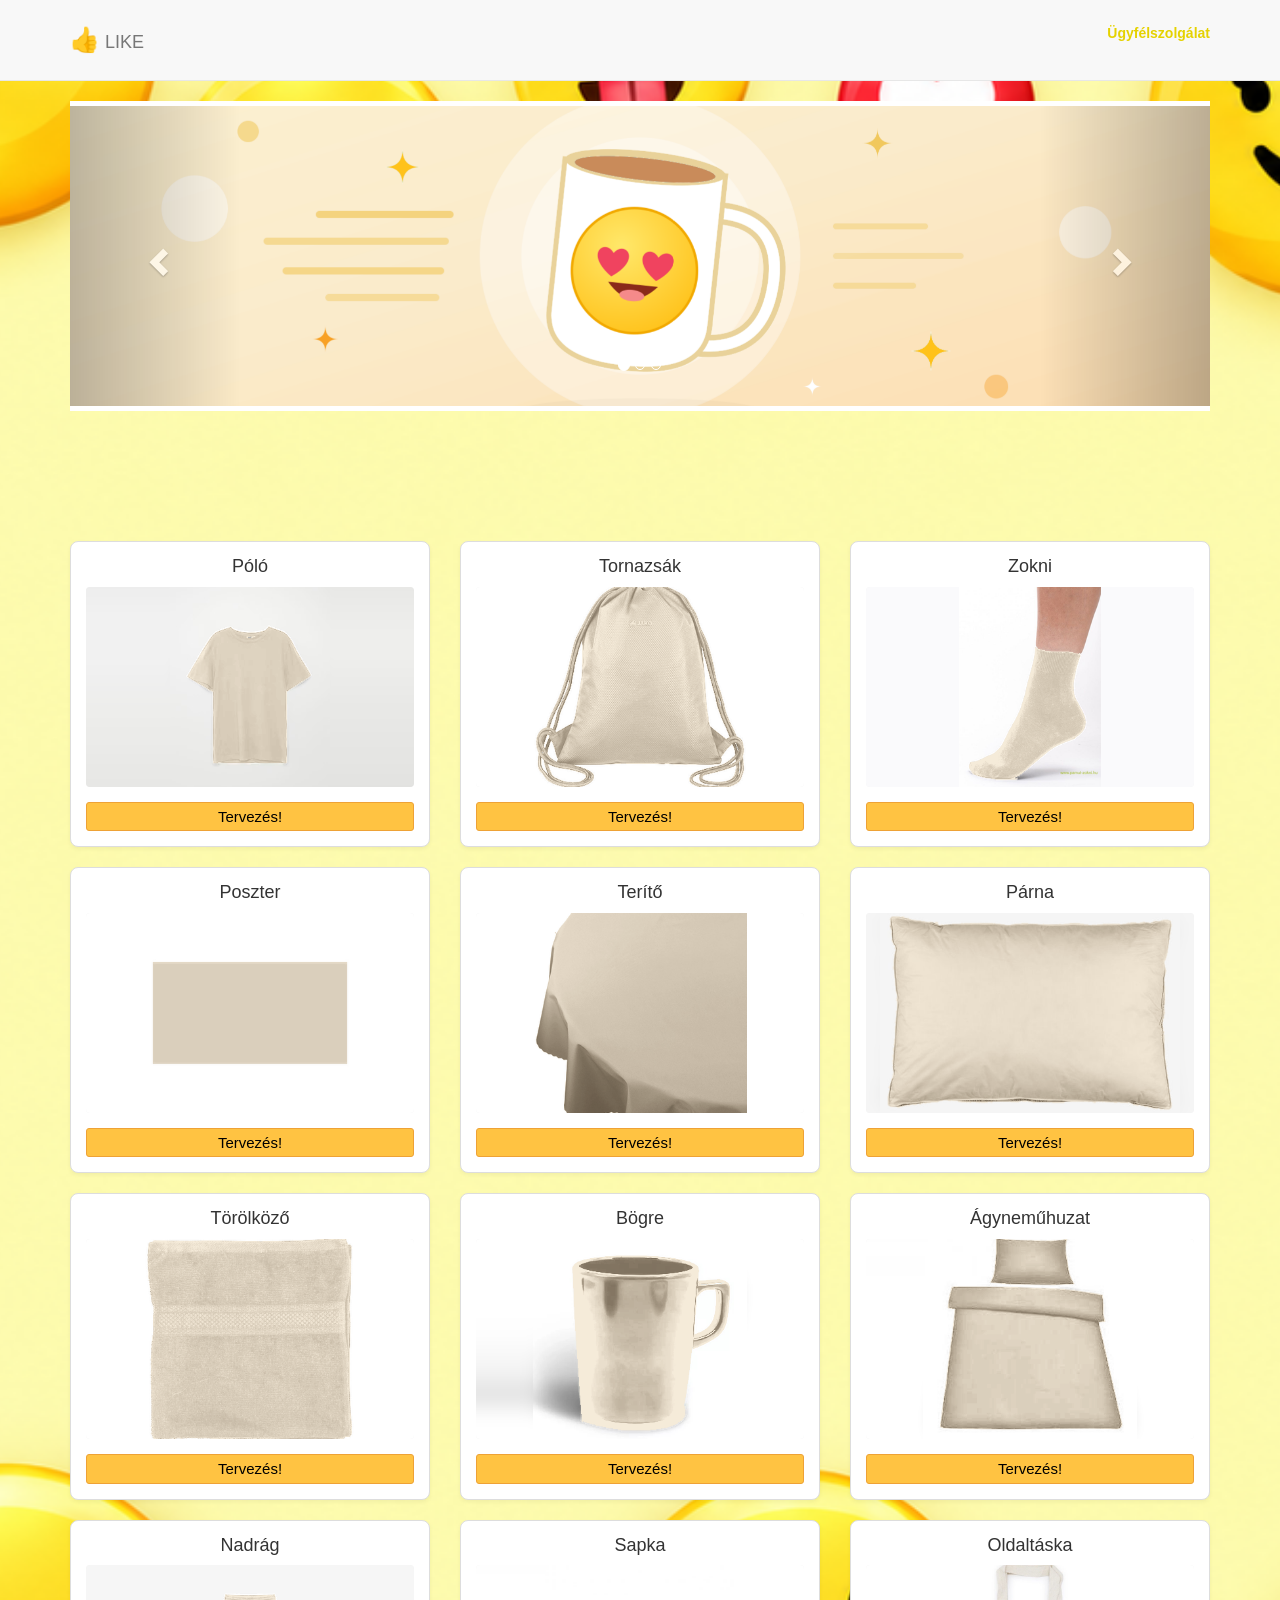
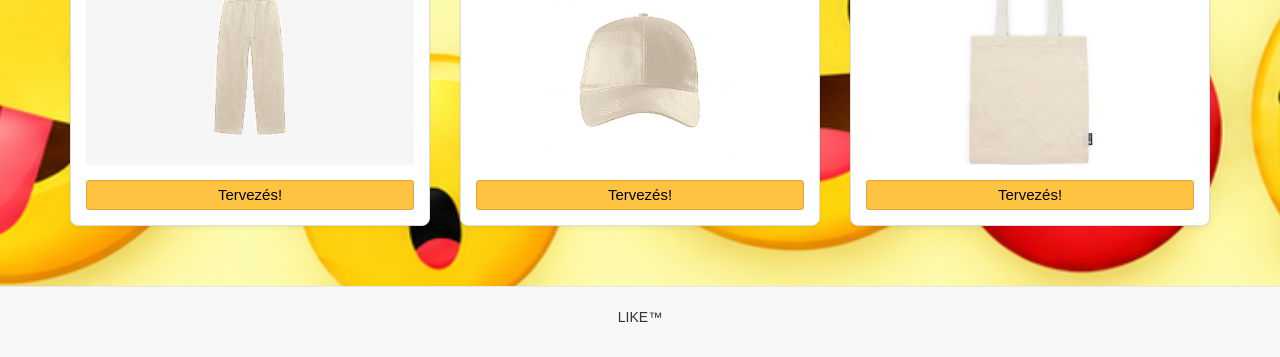
<file: index.html>
<!DOCTYPE html>
<html lang="hu">
<head>
  <title>LIKE - Főoldal</title>
  <meta charset="utf-8">
  <meta name="viewport" content="width=device-width, initial-scale=1">
  <link rel="stylesheet" href="https://maxcdn.bootstrapcdn.com/bootstrap/3.4.1/css/bootstrap.min.css">
  <script src="https://ajax.googleapis.com/ajax/libs/jquery/3.7.1/jquery.min.js"></script>
  <script src="https://maxcdn.bootstrapcdn.com/bootstrap/3.4.1/js/bootstrap.min.js"></script>
  <link rel="stylesheet" href="fooldal.css">
  <link rel="stylesheet" href="carousel.css">
  <style>
   
    .image-placeholder img {
        max-width: 100%;
        height: auto;
        display: block;
        object-fit: contain;
    }

    /*sziasztok kutyák*/
    .carousel-inner .item img {
        max-width: 100%;
        height: auto;
        margin: 0 auto; 
    }

   
    .product-card {
        border: 1px solid #ddd;
        border-radius: 8px;
        padding: 15px;
        margin-bottom: 20px;
        text-align: center;
        background-color: #fff;
        box-shadow: 0 2px 4px rgba(0,0,0,0.05);
    }
    .image-placeholder {
        height: 200px;
        display: flex;
        align-items: center;
        justify-content: center;
        background-color: #f4f4f4;
        margin-bottom: 15px;
        border-radius: 4px;
        overflow: hidden;
    }
    .product-title { margin-top: 0; font-size: 18px;}
    .design-btn { margin-top: 10px; background-color:rgb(255, 195, 66); font-size:15px;}
    .main-header { padding: 15px 0; background-color: #f8f8f8; border-bottom: 1px solid #e7e7e7;}
    .logo-emoji { font-size: 24px; }
    .header-right { margin-top: 8px; }
    .products-section { margin-top: 30px; }
    .main-footer { text-align: center; padding: 20px 0; margin-top: 40px; background-color: #f8f8f8; border-top: 1px solid #e7e7e7;}
  </style>
</head>
<body>

  <header class="navbar navbar-default navbar-static-top main-header">
    <div class="container">
      <div class="navbar-header">
        <a class="navbar-brand logo" href="#">
          <span class="logo-emoji">👍</span> LIKE
        </a>
      </div>
      <div class="header-right pull-right">
        <a href="#" class="header-link">Ügyfélszolgálat</a>
        <a href="#" class="cart-icon" aria-label="Kosár">
        </a>
      </div>
    </div>
  </header>

  <div class="container ">
    <div id="myCarousel" class="carousel slide emoji_carousel" data-ride="carousel">
      <ol class="carousel-indicators">
        <li data-target="#myCarousel" data-slide-to="0" class="active"></li>
        <li data-target="#myCarousel" data-slide-to="1"></li>
        <li data-target="#myCarousel" data-slide-to="2"></li>
      </ol>

      <div class="carousel-inner">
        <div class="item active">
          <div style="height: 300px; background-color: #e9ecef; display: flex; align-items: center; justify-content: center;">
            <img src="banner_mug.png" alt="Bögre">
          </div>
        </div>

        <div class="item">
          <div style="height: 300px; background-color: #e9ecef; display: flex; align-items: center; justify-content: center;">
            <img src="banner_parna.png" alt="Párna">
          </div>
        </div>
      
        <div class="item">
          <div style="height: 300px; background-color: #e9ecef; display: flex; align-items: center; justify-content: center;">
            <img src="banner_tote.png" alt="Oldaltáska">
          </div>
        </div>
      </div>

      <a class="left carousel-control" href="#myCarousel" data-slide="prev">
        <span class="glyphicon glyphicon-chevron-left"></span>
        <span class="sr-only">Previous</span>
      </a>
      <a class="right carousel-control" href="#myCarousel" data-slide="next">
        <span class="glyphicon glyphicon-chevron-right"></span>
        <span class="sr-only">Next</span>
      </a>
    </div>
  </div>

  <main class="container products-section">
    <div class="row">
      <div class="col-xs-12 col-sm-6 col-md-4">
        <div class="product-card">
          <div class="product-info">
            <h3 class="product-title">Póló</h3>
            <div class="product-image-container">
              <div class="image-placeholder">
                <img src="termek_01.png" alt="Póló" >
              </div>
            </div>
            <a href="#" class="btn btn-warning design-btn">Tervezés!</a>
          </div>
        </div>
      </div>

      <div class="col-xs-12 col-sm-6 col-md-4">
        <div class="product-card">
          <div class="product-info">
            <h3 class="product-title">Tornazsák</h3>
            <div class="product-image-container">
              <div class="image-placeholder">
                <img src="termek_02.png" alt="Tornazsák" >
              </div>
            </div>
            <a href="#" class="btn btn-warning design-btn">Tervezés!</a>
          </div>
        </div>
      </div>

      <div class="col-xs-12 col-sm-6 col-md-4">
        <div class="product-card">
          <div class="product-info">
            <h3 class="product-title">Zokni</h3>
            <div class="product-image-container">
              <div class="image-placeholder">
                <img src="termek_03.png" alt="Zokni" >
              </div>
            </div>
            <a href="#" class="btn btn-warning design-btn">Tervezés!</a>
          </div>
        </div>
      </div>

      <div class="col-xs-12 col-sm-6 col-md-4">
        <div class="product-card">
          <div class="product-info">
            <h3 class="product-title">Poszter</h3>
            <div class="product-image-container">
              <div class="image-placeholder">
                <img src="termek_04.png" alt="Poszter" >
                </div>
            </div>
            <a href="#" class="btn btn-warning design-btn">Tervezés!</a>
          </div>
        </div>
      </div>

      <div class="col-xs-12 col-sm-6 col-md-4">
        <div class="product-card">
          <div class="product-info">
            <h3 class="product-title">Terítő</h3>
            <div class="product-image-container">
              <div class="image-placeholder">
                <img src="termek_05.png" alt="Terítő" >
              </div>
            </div>
            <a href="#" class="btn btn-warning design-btn">Tervezés!</a>
          </div>
        </div>
      </div>

      <div class="col-xs-12 col-sm-6 col-md-4">
        <div class="product-card">
          <div class="product-info">
            <h3 class="product-title">Párna</h3>
            <div class="product-image-container">
              <div class="image-placeholder">
                <img src="termek_06.png" alt="Párna" >
              </div>
            </div>
            <a href="#" class="btn btn-warning design-btn">Tervezés!</a>
          </div>
        </div>
      </div>

      <div class="col-xs-12 col-sm-6 col-md-4">
        <div class="product-card">
          <div class="product-info">
            <h3 class="product-title">Törölköző</h3>
            <div class="product-image-container">
              <div class="image-placeholder">
                <img src="termek_07.png" alt="Törölköző" >
              </div>
            </div>
            <a href="#" class="btn btn-warning design-btn">Tervezés!</a>
          </div>
        </div>
      </div>

      <div class="col-xs-12 col-sm-6 col-md-4">
        <div class="product-card">
          <div class="product-info">
            <h3 class="product-title">Bögre</h3>
            <div class="product-image-container">
              <div class="image-placeholder">
                <img src="termek_08.png" alt="Bögre" >
                </div>
            </div>
            <a href="#" class="btn btn-warning design-btn">Tervezés!</a>
          </div>
        </div>
      </div>

      <div class="col-xs-12 col-sm-6 col-md-4">
        <div class="product-card">
          <div class="product-info">
            <h3 class="product-title">Ágyneműhuzat</h3>
            <div class="product-image-container">
              <div class="image-placeholder">
                <img src="termek_09.png" alt="Ágyneműhuzat" >
              </div>
            </div>
            <a href="#" class="btn btn-warning design-btn">Tervezés!</a>
          </div>
        </div>
      </div>

      <div class="col-xs-12 col-sm-6 col-md-4">
        <div class="product-card">
          <div class="product-info">
            <h3 class="product-title">Nadrág</h3>
            <div class="product-image-container">
              <div class="image-placeholder">
                <img src="termek_10.png" alt="Nadrág" >
              </div>
            </div>
            <a href="#" class="btn btn-warning design-btn">Tervezés!</a>
          </div>
        </div>
      </div>

      <div class="col-xs-12 col-sm-6 col-md-4">
        <div class="product-card">
          <div class="product-info">
            <h3 class="product-title">Sapka</h3>
            <div class="product-image-container">
              <div class="image-placeholder">
                <img src="termek_11.png" alt="Sapka" >
              </div>
            </div>
            <a href="#" class="btn btn-warning design-btn">Tervezés!</a>
          </div>
        </div>
      </div>

      <div class="col-xs-12 col-sm-6 col-md-4">
        <div class="product-card">
          <div class="product-info">
            <h3 class="product-title">Oldaltáska</h3>
            <div class="product-image-container">
              <div class="image-placeholder">
                <img src="termek_12.png" alt="Oldaltáska" >
              </div>
            </div>
            <a href="#" class="btn btn-warning design-btn">Tervezés!</a>
          </div>
        </div>
      </div>

    </div>
  </main>

  <footer class="main-footer">
    <div class="container">
      <p class="footer-text">LIKE™</p>
    </div>
  </footer>

</body>
</html>
</file>
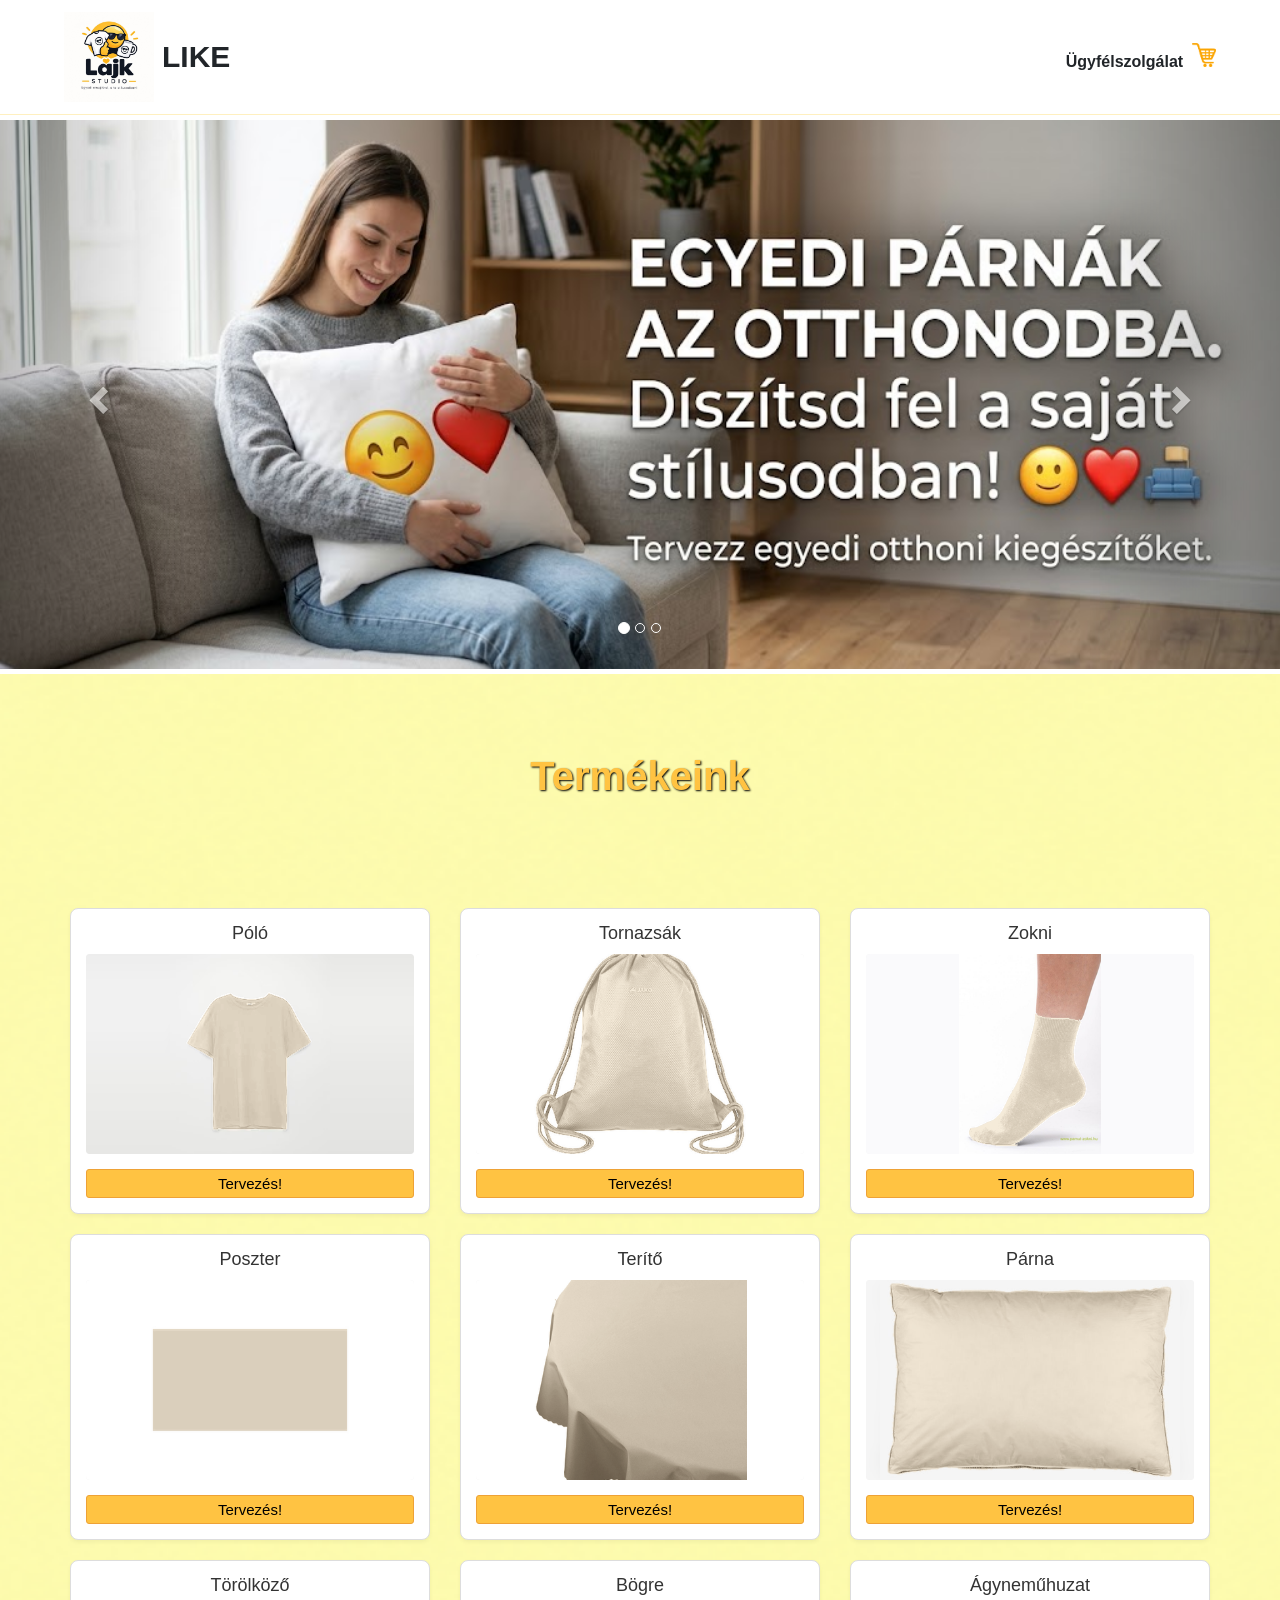
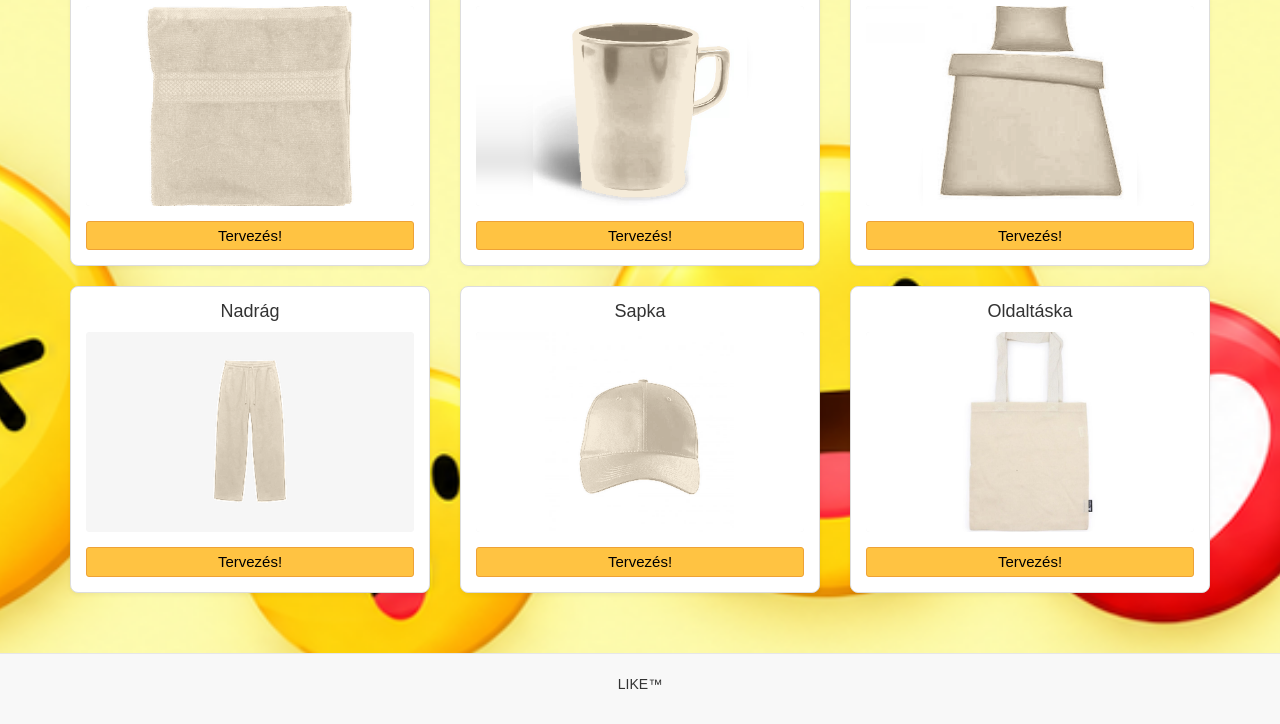
<file: fooldal.html>
<!DOCTYPE html>
<html lang="hu">
<head>
  <title>LIKE - Főoldal</title>
  <meta charset="utf-8">
  <meta name="viewport" content="width=device-width, initial-scale=1">
  <link rel="stylesheet" href="https://maxcdn.bootstrapcdn.com/bootstrap/3.4.1/css/bootstrap.min.css">
  <script src="https://ajax.googleapis.com/ajax/libs/jquery/3.7.1/jquery.min.js"></script>
  <script src="https://maxcdn.bootstrapcdn.com/bootstrap/3.4.1/js/bootstrap.min.js"></script>
  <link rel="stylesheet" href="fooldal.css">
  <link rel="stylesheet" href="carousel.css">

  <link rel="apple-touch-icon" sizes="180x180" href="favicon_io/apple-touch-icon.png">
  <link rel="icon" type="image/png" sizes="32x32" href="favicon_io/favicon-32x32.png">
  <link rel="icon" type="image/png" sizes="16x16" href="favicon_io/favicon-16x16.png">
  <link rel="icon" href="favicon_io/favicon.ico" type="image/x-icon">
  <link rel="manifest" href="favicon_io/site.webmanifest">
  <style>
    
    .image-placeholder img {
        max-width: 100%;
        height: auto;
        display: block;
        object-fit: contain;
    }

    .carousel-inner {
        width: 200%;
        overflow: hidden;
        align-content: center;
    }
    
    .carousel-inner .item img {
        max-width: 100%;
        height: auto;

    }

    
    .product-card {
        border: 1px solid #ddd;
        border-radius: 8px;
        padding: 15px;
        margin-bottom: 20px;
        text-align: center;
        background-color: #fff;
        box-shadow: 0 2px 4px rgba(0,0,0,0.05);
    }
    .image-placeholder {
        height: 200px;
        display: flex;
        align-items: center;
        justify-content: center;
        background-color: #f4f4f4;
        margin-bottom: 15px;
        border-radius: 4px;
        overflow: hidden;
    }

    header.main-header {
        display: block;
        width: 100%;
        padding: 12px 0;
        margin: 0;
        background-color: #fff;
        border: none;
        border-bottom: 1px solid rgba(255, 193, 7, 0.25);
        border-radius: 0;
        box-shadow: 0 2px 4px rgba(0, 0, 0, 0.05);
    }

    header.main-header .header-container {
        width: 100%;
        padding: 0 5%;
        display: flex;
        justify-content: space-between;
        align-items: center;
        box-sizing: border-box;
    }

    header.main-header .header-brand {
        display: flex;
        align-items: center;
        gap: 8px;
        margin: 0;
        padding: 0;
        height: auto;
        color: #212529;
        font-size: 30px;
        font-weight: 700;
        line-height: normal;
        text-decoration: none;
    }

    header.main-header #logo {
        display: block;
        width: 90px;
        height: 90px;
        object-fit: contain;
    }

    header.main-header .header-link {
        color: #212529;
        font-size: 16px;
        font-weight: 700;
        text-decoration: none;
    }

    header.main-header .header-link:hover {
        color: #212529;
        text-decoration: none;
    }

    .product-title { margin-top: 0; font-size: 18px;}
    .design-btn { margin-top: 10px; background-color:rgb(255, 195, 66); font-size:15px; cursor: url('one-finger-32.ico'), grab;}
    .logo-emoji { font-size: 24px; }
    .header-right { margin-top: 8px; }
    
    .main-footer { text-align: center; padding: 20px 0; margin-top: 40px; background-color: #f8f8f8; border-top: 1px solid #e7e7e7;}
    .left,.right {cursor: url('one-finger-32.ico'), grab;}
  </style>
</head>
<body>

<header class="main-header">
    <div class="header-container">
        <a href="#" class="header-brand">
            <img src="logo.jpg" alt="logo" id="logo">
            <span>LIKE</span>
        </a>

        <div>
            <a href="support.html" class="header-link">
                Ügyfélszolgálat
            </a>
            <a style="margin-left: 5px;" href="kosar.html" class="header-link">
                <img src="cart-icon.png" alt="Kosár" width="24" height="24">
            </a>
        </div>
    </div>
</header>

  <div id="myCarousel" class="carousel slide emoji_carousel" data-ride="carousel">
      <ol class="carousel-indicators">
        <li data-target="#myCarousel" data-slide-to="0" class="active"></li>
        <li data-target="#myCarousel" data-slide-to="1"></li>
        <li data-target="#myCarousel" data-slide-to="2"></li>
      </ol>
 
      <div class="carousel-inner">
        <div class="item active">
          <img src="carousel1.png" alt="Párna">
        </div>
 
        <div class="item">
          <img src="carousel2.png" alt="Táska">
        </div>
      
        <div class="item">
          <img src="carousel3.png" alt="Póló">
        </div>
      </div>
 
      <a class="left carousel-control" href="#myCarousel" data-slide="prev">
        <span class="glyphicon glyphicon-chevron-left"></span>
        <span class="sr-only">Previous</span>
      </a>
      <a class="right carousel-control" href="#myCarousel" data-slide="next">
        <span class="glyphicon glyphicon-chevron-right"></span>
        <span class="sr-only">Next</span>
      </a>
    </div>
  <h1 class="mainTitle">Termékeink</h1>
  <main class="container products-section">
    
    <div class="row">
      <div class="col-xs-12 col-sm-6 col-md-4">
        <div class="product-card">
          <div class="product-info">
            <h3 class="product-title">Póló</h3>
            <div class="product-image-container">
              <div class="image-placeholder">
                <img src="termek_01.png" alt="Póló" >
              </div>
            </div>
            <a href="#" class="btn btn-warning design-btn">Tervezés!</a>
          </div>
        </div>
      </div>

      <div class="col-xs-12 col-sm-6 col-md-4">
        <div class="product-card">
          <div class="product-info">
            <h3 class="product-title">Tornazsák</h3>
            <div class="product-image-container">
              <div class="image-placeholder">
                <img src="termek_02.png" alt="Tornazsák" >
              </div>
            </div>
            <a href="#" class="btn btn-warning design-btn">Tervezés!</a>
          </div>
        </div>
      </div>

      <div class="col-xs-12 col-sm-6 col-md-4">
        <div class="product-card">
          <div class="product-info">
            <h3 class="product-title">Zokni</h3>
            <div class="product-image-container">
              <div class="image-placeholder">
                <img src="termek_03.png" alt="Zokni" >
              </div>
            </div>
            <a href="#" class="btn btn-warning design-btn">Tervezés!</a>
          </div>
        </div>
      </div>

      <div class="col-xs-12 col-sm-6 col-md-4">
        <div class="product-card">
          <div class="product-info">
            <h3 class="product-title">Poszter</h3>
            <div class="product-image-container">
              <div class="image-placeholder">
                <img src="termek_04.png" alt="Poszter" >
                </div>
            </div>
            <a href="#" class="btn btn-warning design-btn">Tervezés!</a>
          </div>
        </div>
      </div>

      <div class="col-xs-12 col-sm-6 col-md-4">
        <div class="product-card">
          <div class="product-info">
            <h3 class="product-title">Terítő</h3>
            <div class="product-image-container">
              <div class="image-placeholder">
                <img src="termek_05.png" alt="Terítő" >
              </div>
            </div>
            <a href="#" class="btn btn-warning design-btn">Tervezés!</a>
          </div>
        </div>
      </div>

      <div class="col-xs-12 col-sm-6 col-md-4">
        <div class="product-card">
          <div class="product-info">
            <h3 class="product-title">Párna</h3>
            <div class="product-image-container">
              <div class="image-placeholder">
                <img src="termek_06.png" alt="Párna" >
              </div>
            </div>
            <a href="#" class="btn btn-warning design-btn">Tervezés!</a>
          </div>
        </div>
      </div>

      <div class="col-xs-12 col-sm-6 col-md-4">
        <div class="product-card">
          <div class="product-info">
            <h3 class="product-title">Törölköző</h3>
            <div class="product-image-container">
              <div class="image-placeholder">
                <img src="termek_07.png" alt="Törölköző" >
              </div>
            </div>
            <a href="#" class="btn btn-warning design-btn">Tervezés!</a>
          </div>
        </div>
      </div>

      <div class="col-xs-12 col-sm-6 col-md-4">
        <div class="product-card">
          <div class="product-info">
            <h3 class="product-title">Bögre</h3>
            <div class="product-image-container">
              <div class="image-placeholder">
                <img src="termek_08.png" alt="Bögre" >
                </div>
            </div>
            <a href="#" class="btn btn-warning design-btn">Tervezés!</a>
          </div>
        </div>
      </div>

      <div class="col-xs-12 col-sm-6 col-md-4">
        <div class="product-card">
          <div class="product-info">
            <h3 class="product-title">Ágyneműhuzat</h3>
            <div class="product-image-container">
              <div class="image-placeholder">
                <img src="termek_09.png" alt="Ágyneműhuzat" >
              </div>
            </div>
            <a href="#" class="btn btn-warning design-btn">Tervezés!</a>
          </div>
        </div>
      </div>

      <div class="col-xs-12 col-sm-6 col-md-4">
        <div class="product-card">
          <div class="product-info">
            <h3 class="product-title">Nadrág</h3>
            <div class="product-image-container">
              <div class="image-placeholder">
                <img src="termek_10.png" alt="Nadrág" >
              </div>
            </div>
            <a href="#" class="btn btn-warning design-btn">Tervezés!</a>
          </div>
        </div>
      </div>

      <div class="col-xs-12 col-sm-6 col-md-4">
        <div class="product-card">
          <div class="product-info">
            <h3 class="product-title">Sapka</h3>
            <div class="product-image-container">
              <div class="image-placeholder">
                <img src="termek_11.png" alt="Sapka" >
              </div>
            </div>
            <a href="#" class="btn btn-warning design-btn">Tervezés!</a>
          </div>
        </div>
      </div>

      <div class="col-xs-12 col-sm-6 col-md-4">
        <div class="product-card">
          <div class="product-info">
            <h3 class="product-title">Oldaltáska</h3>
            <div class="product-image-container">
              <div class="image-placeholder">
                <img src="termek_12.png" alt="Oldaltáska" >
              </div>
            </div>
            <a href="#" class="btn btn-warning design-btn">Tervezés!</a>
          </div>
        </div>
      </div>

    </div>
  </main>

  <footer class="main-footer">
    <div class="container">
      <p class="footer-text">LIKE™</p>
    </div>
  </footer>

  <script>
      const cards = document.querySelectorAll('.product-card');
    
    cards.forEach(card => {
      card.style.transition = 'transform 0.4s ease';
      
      card.onmouseenter = () => {
        card.style.transform = 'scale(1.05)';
      };  
      card.onmouseleave = () => {
        card.style.transform = 'scale(1)';
      };
    });
  </script>  
</body>
</html>
</file>
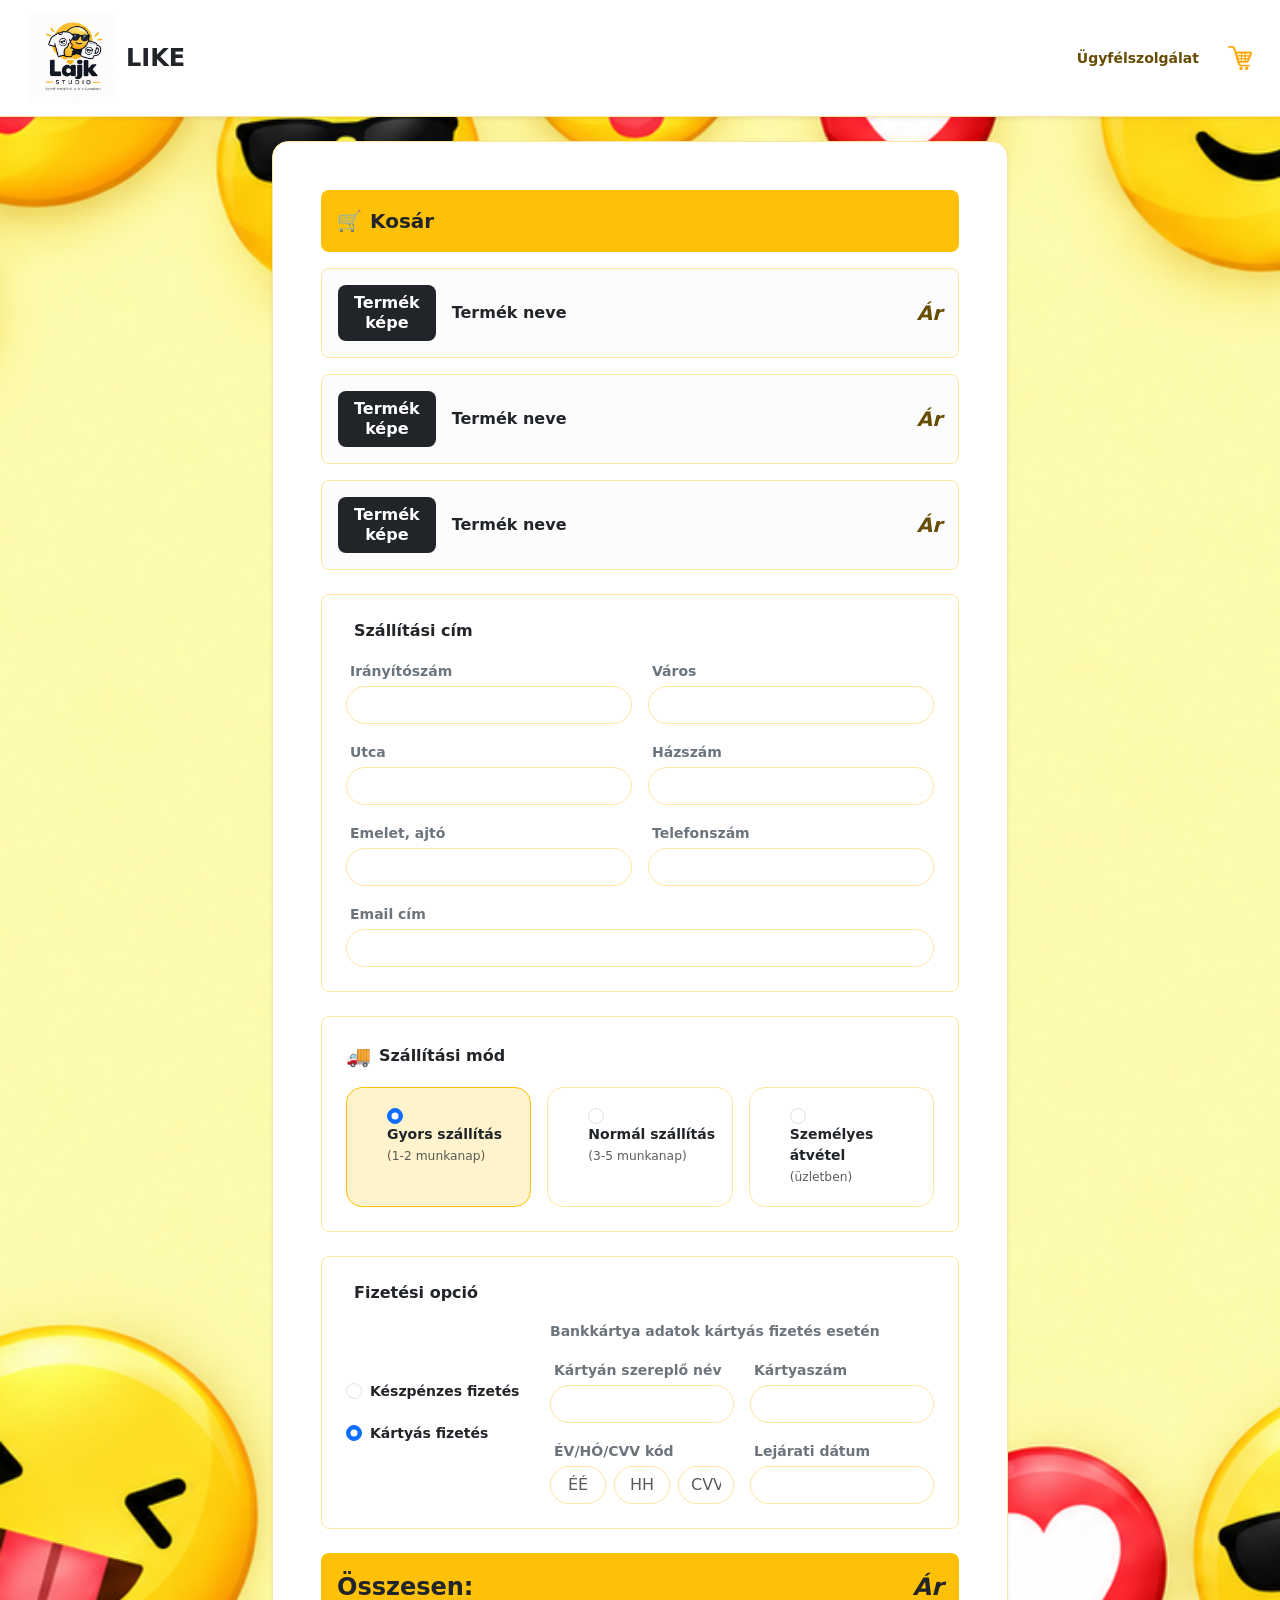
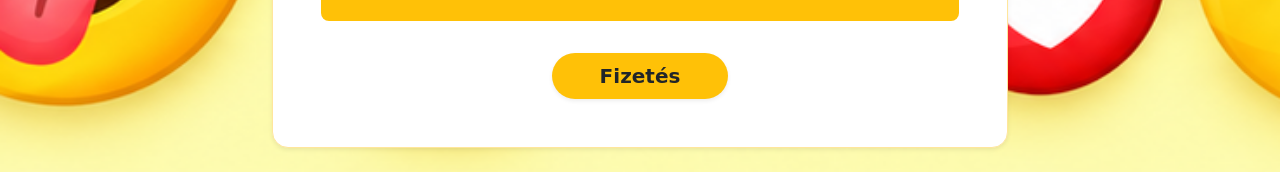
<file: kosar.html>
<!DOCTYPE html>
<html lang="hu">
<head>
    <meta charset="UTF-8">
    <meta name="viewport" content="width=device-width, initial-scale=1.0">
    <title>LIKE - Kosár és Pénztár</title>
    <link href="https://cdn.jsdelivr.net/npm/bootstrap@5.3.2/dist/css/bootstrap.min.css" rel="stylesheet">
    <script src="https://cdn.jsdelivr.net/npm/bootstrap@5.3.2/dist/js/bootstrap.bundle.min.js"></script>

    <link rel="apple-touch-icon" sizes="180x180" href="favicon_io/apple-touch-icon.png">
    <link rel="icon" type="image/png" sizes="32x32" href="favicon_io/favicon-32x32.png">
    <link rel="icon" type="image/png" sizes="16x16" href="favicon_io/favicon-16x16.png">
    <link rel="icon" href="favicon_io/favicon.ico" type="image/x-icon">
    <link rel="manifest" href="favicon_io/site.webmanifest">
</head>
<style>
    body{
        background-image: url("fohatter.png");
        background-size: cover;
        background-position: center;
        background-repeat: no-repeat;
    }
    #logo{
        width: 90px;
        height: 90px;
    }
</style>
<body>
    <nav class="navbar navbar-expand bg-white border-bottom border-warning-subtle sticky-top py-2 px-3 shadow-sm">
        <div class="container-fluid max-width-lg d-flex justify-content-between align-items-center">
            <a class="navbar-brand d-flex align-items-center gap-2 fw-bold text-dark fs-4 m-0" href="#">
                 <img src="logo.jpg" alt="logo" id="logo"><span>LIKE</span>
            </a>
            <div class="d-flex align-items-center gap-4">
                <a href="support.html" class="text-decoration-none text-warning-emphasis fw-bold small">Ügyfélszolgálat</a>
                <a style="margin-left: 5px;" href="kosar.html" class="header-link">
                    <img src="cart-icon.png" alt="Kosár" width="24" height="24">
                </a>
                
            </div>
        </div>
    </nav>

    <main class="container my-auto py-4">
        <div class="row justify-content-center">
            <div class="col-12 col-lg-10 col-xl-8">
                <div class="bg-white rounded-4 shadow-sm p-4 p-md-5 border border-warning-subtle">
                    <form action="#" method="POST">
                        <div class="mb-4">
                            <div class="bg-warning text-dark p-3 rounded-3 mb-3 fw-bold fs-5 d-flex align-items-center gap-2">
                                <span>🛒</span> Kosár
                            </div>
                            
                            <div class="d-flex flex-column gap-3">
                                <div class="border border-warning-subtle rounded-3 p-3 d-flex align-items-center justify-content-between bg-light-subtle">
                                    <div class="d-flex align-items-center gap-3">

                                        <!-- itt kell képet cserélni -->
                                        <div class="bg-dark text-white rounded-3 px-3 py-2 text-center fw-bold lh-sm text-nowrap">Termék<br>képe</div>
                                        <span class="fw-bold">Termék neve</span>
                                    </div>
                                    <span class="text-warning-emphasis fw-bold fst-italic fs-5">Ár</span>
                                </div>


                                <div class="border border-warning-subtle rounded-3 p-3 d-flex align-items-center justify-content-between bg-light-subtle">
                                    <div class="d-flex align-items-center gap-3">

                                         <!-- itt kell képet cserélni -->
                                        <div class="bg-dark text-white rounded-3 px-3 py-2 text-center fw-bold lh-sm text-nowrap">Termék<br>képe</div>
                                        <span class="fw-bold">Termék neve</span>
                                    </div>
                                    <span class="text-warning-emphasis fw-bold fst-italic fs-5">Ár</span>
                                </div>



                                <div class="border border-warning-subtle rounded-3 p-3 d-flex align-items-center justify-content-between bg-light-subtle">
                                    <div class="d-flex align-items-center gap-3">
                                         <!-- itt kell képet cserélni -->
                                        <div class="bg-dark text-white rounded-3 px-3 py-2 text-center fw-bold lh-sm text-nowrap">Termék<br>képe</div>
                                        <span class="fw-bold">Termék neve</span>
                                    </div>
                                    <span class="text-warning-emphasis fw-bold fst-italic fs-5">Ár</span>
                                </div>
                            </div>
                        </div>


                        <div class="border border-warning-subtle rounded-3 p-3 p-md-4 mb-4">
                            <div class="fw-bold text-dark fs-6 mb-3 d-flex align-items-center gap-2">
                                <span class="text-warning fs-5"></span> Szállítási cím
                            </div>


                            <div class="row g-3">
                                <div class="col-12 col-md-6">
                                    <label for="iranyitoszam" class="form-label small fw-semibold text-secondary ms-1 mb-1">Irányítószám</label>
                                    <input type="text" class="form-control rounded-pill border-warning-subtle" id="iranyitoszam" name="iranyitoszam">
                                </div>


                                <div class="col-12 col-md-6">
                                    <label for="varos" class="form-label small fw-semibold text-secondary ms-1 mb-1">Város</label>
                                    <input type="text" class="form-control rounded-pill border-warning-subtle" id="varos" name="varos">
                                </div>


                                <div class="col-12 col-md-6">
                                    <label for="utca" class="form-label small fw-semibold text-secondary ms-1 mb-1">Utca</label>
                                    <input type="text" class="form-control rounded-pill border-warning-subtle" id="utca" name="utca">
                                </div>


                                <div class="col-12 col-md-6">
                                    <label for="hazszam" class="form-label small fw-semibold text-secondary ms-1 mb-1">Házszám</label>
                                    <input type="text" class="form-control rounded-pill border-warning-subtle" id="hazszam" name="hazszam">
                                </div>


                                <div class="col-12 col-md-6">
                                    <label for="emelet" class="form-label small fw-semibold text-secondary ms-1 mb-1">Emelet, ajtó</label>
                                    <input type="text" class="form-control rounded-pill border-warning-subtle" id="emelet" name="emelet">
                                </div>


                                <div class="col-12 col-md-6">
                                    <label for="telefon" class="form-label small fw-semibold text-secondary ms-1 mb-1">Telefonszám</label>
                                    <input type="tel" class="form-control rounded-pill border-warning-subtle" id="telefon" name="telefon">
                                </div>


                                <div class="col-12">
                                    <label for="email" class="form-label small fw-semibold text-secondary ms-1 mb-1">Email cím</label>
                                    <input type="email" class="form-control rounded-pill border-warning-subtle" id="email" name="email">
                                </div>
                            </div>
                        </div>

                        <div class="border border-warning-subtle rounded-3 p-3 p-md-4 mb-4">
                            <div class="fw-bold text-dark fs-6 mb-3 d-flex align-items-center gap-2">
                                <span class="text-warning fs-5">🚚</span> Szállítási mód
                            </div>



                            <div class="row g-3">
                                <div class="col-12 col-md-4">
                                    <div class="bg-warning-subtle p-3 rounded-4 border border-warning h-100">
                                        <div class="form-check">
                                            <input class="form-check-input ms-0 me-2" type="radio" name="szallitas" id="szall_gyors" value="gyors" checked>
                                            <label class="form-check-label small fw-bold" for="szall_gyors">
                                                Gyors szállítás<br><span class="fw-normal text-muted small">(1-2 munkanap)</span>
                                            </label>
                                        </div>
                                    </div>
                                </div>



                                <div class="col-12 col-md-4">
                                    <div class="p-3 rounded-4 border border-warning-subtle h-100">
                                        <div class="form-check">
                                            <input class="form-check-input ms-0 me-2" type="radio" name="szallitas" id="szall_normal" value="normal">
                                            <label class="form-check-label small fw-bold" for="szall_normal">
                                                Normál szállítás<br><span class="fw-normal text-muted small">(3-5 munkanap)</span>
                                            </label>
                                        </div>
                                    </div>
                                </div>


                                <div class="col-12 col-md-4">
                                    <div class="p-3 rounded-4 border border-warning-subtle h-100">
                                        <div class="form-check">
                                            <input class="form-check-input ms-0 me-2" type="radio" name="szallitas" id="szall_szemelyes" value="szemelyes">
                                            <label class="form-check-label small fw-bold" for="szall_szemelyes">
                                                Személyes átvétel<br><span class="fw-normal text-muted small">(üzletben)</span>
                                            </label>
                                        </div>
                                    </div>
                                </div>
                            </div>
                        </div>

                        <div class="border border-warning-subtle rounded-3 p-3 p-md-4 mb-4">
                            <div class="fw-bold text-dark fs-6 mb-3 d-flex align-items-center gap-2">
                                <span class="text-warning fs-5"></span> Fizetési opció
                            </div>



                            <div class="row g-4">
                                <div class="col-12 col-md-4 d-flex flex-column gap-3 justify-content-center">
                                    <div class="form-check">
                                        <input class="form-check-input" type="radio" name="fizetes" id="fiz_keszpenz" value="keszpenz">
                                        <label class="form-check-label small fw-bold" for="fiz_keszpenz">
                                            Készpénzes fizetés
                                        </label>
                                    </div>



                                    <div class="form-check">
                                        <input class="form-check-input" type="radio" name="fizetes" id="fiz_kartya" value="kartya" checked>
                                        <label class="form-check-label small fw-bold" for="fiz_kartya">
                                            Kártyás fizetés
                                        </label>
                                    </div>
                                </div>


                                <div class="col-12 col-md-8">
                                    <div class="small fw-bold text-secondary mb-3">Bankkártya adatok kártyás fizetés esetén</div>
                                    <div class="row g-3">
                                        <div class="col-12 col-sm-6">
                                            <label for="kartyanev" class="form-label small fw-semibold text-secondary ms-1 mb-1">Kártyán szereplő név</label>
                                            <input type="text" class="form-control rounded-pill border-warning-subtle" id="kartyanev" name="kartyanev">
                                        </div>



                                        <div class="col-12 col-sm-6">
                                            <label for="kartyaszam" class="form-label small fw-semibold text-secondary ms-1 mb-1">Kártyaszám</label>
                                            <input type="text" class="form-control rounded-pill border-warning-subtle" id="kartyaszam" name="kartyaszam">
                                        </div>


                                        <div class="col-12 col-sm-6">
                                            <label class="form-label small fw-semibold text-secondary ms-1 mb-1">ÉV/HÓ/CVV kód</label>
                                            <div class="d-flex gap-2">
                                                <input type="text" class="form-control rounded-pill border-warning-subtle text-center" id="ev" name="ev" placeholder="ÉÉ">
                                                <input type="text" class="form-control rounded-pill border-warning-subtle text-center" id="ho" name="ho" placeholder="HH">
                                                <input type="text" class="form-control rounded-pill border-warning-subtle text-center" id="cvv" name="cvv" placeholder="CVV">
                                            </div>
                                        </div>


                                        <div class="col-12 col-sm-6">
                                            <label for="lejarat" class="form-label small fw-semibold text-secondary ms-1 mb-1">Lejárati dátum</label>
                                            <input type="text" class="form-control rounded-pill border-warning-subtle" id="lejarat" name="lejarat">
                                        </div>
                                    </div>
                                </div>
                            </div>
                        </div>




                        <div class="bg-warning text-dark p-3 rounded-3 mb-4 d-flex justify-content-between align-items-center fw-bold fs-4">
                            <span>Összesen:</span>
                            <span class="fst-italic">Ár</span>
                        </div>



                        <div class="text-center pt-2">
                            <button type="submit" class="btn bg-warning text-dark fw-bold rounded-pill px-5 py-2 fs-5 border-0 shadow-sm">
                                Fizetés
                            </button>
                        </div>
                    </form>
                </div>
            </div>
        </div>
    </main>

  
</body>
</html>
</file>
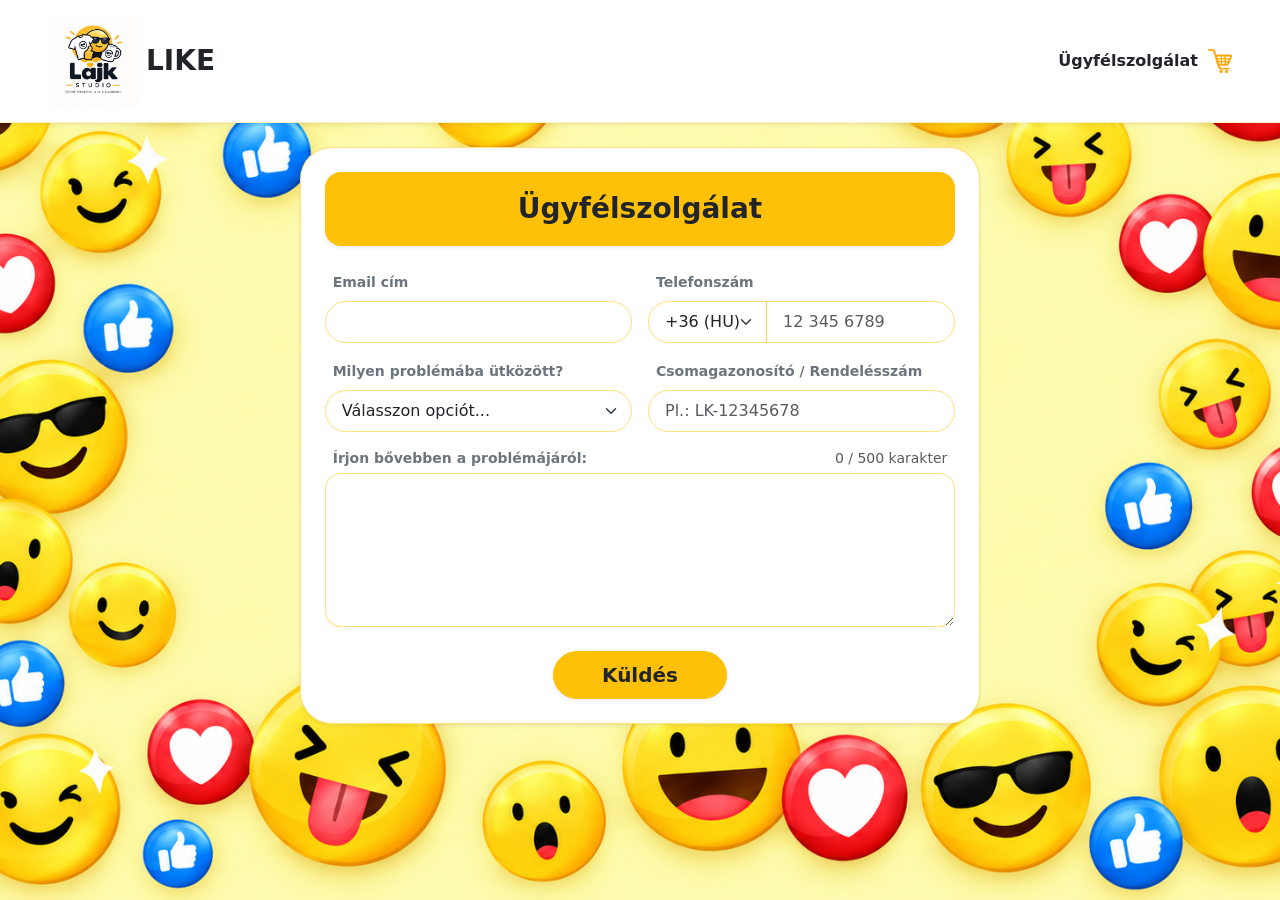
<file: support.html>
<!DOCTYPE html>
<html lang="hu">
<head>
    <meta charset="UTF-8">
    <meta name="viewport" content="width=device-width, initial-scale=1.0">
    <title> Ügyfélszolgálat</title>
    <link href="https://cdn.jsdelivr.net/npm/bootstrap@5.3.0/dist/css/bootstrap.min.css" rel="stylesheet">
    <script src="https://cdn.jsdelivr.net/npm/bootstrap@5.3.0/dist/js/bootstrap.bundle.min.js"></script>

    <link rel="apple-touch-icon" sizes="180x180" href="favicon_io/apple-touch-icon.png">
    <link rel="icon" type="image/png" sizes="32x32" href="favicon_io/favicon-32x32.png">
    <link rel="icon" type="image/png" sizes="16x16" href="favicon_io/favicon-16x16.png">
    <link rel="icon" href="favicon_io/favicon.ico" type="image/x-icon">
    <link rel="manifest" href="favicon_io/site.webmanifest">
</head>
<style>
    body{
        background-image: url("fohatter.png");
        background-size: cover;
        background-position: center;
        background-repeat: no-repeat;
    }
    #logo{
        width: 90px;
        height: 90px;
    }
</style>
<body class="bg-warning bg-opacity-10 min-vh-100 d-flex flex-column">

    <header class="bg-white border-bottom border-warning border-opacity-25 py-3 mb-4 shadow-sm">
        <div class="container-fluid px-3 px-md-5 d-flex justify-content-between align-items-center">
            <a href="#" class="navbar-brand fs-3 fw-bold text-dark text-decoration-none d-flex align-items-center gap-2">
                <img src="logo.jpg" alt="logo" id="logo"><span>LIKE</span>
            </a>
            <div>
                <a href="#" class="fw-bold text-dark text-decoration-none fs-6">Ügyfélszolgálat</a>
                <a style="margin-left: 5px;" href="kosar.html" class="header-link">
                    <img src="cart-icon.png" alt="Kosár" width="24" height="24">
                </a>
            </div>
        </div>
    </header>

    <main class="container-fluid px-3 px-md-5 mb-5 flex-grow-1">
        <div class="row justify-content-center">
            <div class="col-12 col-md-10 col-lg-8 col-xl-7">
                <div class="card border border-warning border-opacity-50 rounded-5 shadow-sm p-3 p-md-4 bg-white">
                    
                    <div class="bg-warning text-dark text-center py-3 rounded-4 fw-bold fs-3 mb-4 shadow-sm">
                        Ügyfélszolgálat
                    </div>

                    <div id="alertBox" class="alert alert-success d-none mb-4 rounded-4" role="alert">
                        Köszönjük a megkeresést! Ügyfélszolgálatunk hamarosan felveszi Önnel a kapcsolatot.
                    </div>

                    <form id="contactForm">
                        <div class="row g-3 mb-3">
                            <div class="col-md-6">
                                <label for="email" class="form-label fw-semibold text-secondary small ms-2">Email cím</label>
                                <input type="email" class="form-control rounded-pill border-warning border-opacity-50 px-3 py-2" id="email" required>
                            </div>
                            <div class="col-md-6">
                                <label for="phone" class="form-label fw-semibold text-secondary small ms-2">Telefonszám</label>
                                <div class="input-group">
                                    <select class="form-select rounded-start-pill border-warning border-opacity-50 px-3 py-2 w-auto flex-grow-0" id="countryCode">
                                        <option value="+36">+36 (HU)</option>
                                        <option value="+43">+43 (AT)</option>
                                        <option value="+49">+49 (DE)</option>
                                        <option value="+40">+40 (RO)</option>
                                        <option value="+421">+421 (SK)</option>
                                        <option value="+380">+380 (UA)</option>
                                    </select>
                                    <input type="tel" class="form-control rounded-end-pill border-warning border-opacity-50 px-3 py-2" id="phone" placeholder="12 345 6789" required>
                                </div>
                            </div>
                        </div>

                        <div class="row g-3 mb-3">
                            <div class="col-md-6">
                                <label for="issueType" class="form-label fw-semibold text-secondary small ms-2">Milyen problémába ütközött?</label>
                                <select class="form-select rounded-pill border-warning border-opacity-50 px-3 py-2" id="issueType" required>
                                    <option value="" selected disabled>Válasszon opciót...</option>
                                    <option value="csomag">Probléma a csomaggal / szállítással</option>
                                    <option value="serult">Sérült vagy hibás terméket kaptam</option>
                                    <option value="nem_az">Nem azt kaptam, amit rendeltem</option>
                                    <option value="csere">Méret- vagy termékcsere kérelem</option>
                                    <option value="fizetes">Fizetéssel kapcsolatos kérdés</option>
                                    <option value="egyeb">Egyéb észrevétel / kérdés</option>
                                </select>
                            </div>
                            <div class="col-md-6">
                                <label for="trackingNumber" class="form-label fw-semibold text-secondary small ms-2">Csomagazonosító / Rendelésszám</label>
                                <input type="text" class="form-control rounded-pill border-warning border-opacity-50 px-3 py-2" id="trackingNumber" placeholder="Pl.: LK-12345678" required>
                            </div>
                        </div>

                        <div class="mb-4">
                            <div class="d-flex justify-content-between align-items-center mb-1">
                                <label for="message" class="form-label fw-semibold text-secondary small ms-2 mb-0">Írjon bővebben a problémájáról:</label>
                                <small class="text-muted me-2"><span id="charCount">0</span> / 500 karakter</small>
                            </div>
                            <textarea class="form-control rounded-4 border-warning border-opacity-50 p-3" id="message" rows="5" maxlength="500" required></textarea>
                        </div>

                        <div class="d-flex justify-content-center">
                            <button type="submit" class="btn btn-warning rounded-pill px-5 py-2 fw-bold shadow-sm fs-5 text-dark">Küldés</button>
                        </div>
                    </form>

                </div>
            </div>
        </div>
    </main>

    <script>
        const messageInput = document.getElementById('message');
        const charCount = document.getElementById('charCount');
        const contactForm = document.getElementById('contactForm');
        const alertBox = document.getElementById('alertBox');

        messageInput.addEventListener('input', function () {
            charCount.textContent = this.value.length;
        });

        contactForm.addEventListener('submit', function (e) {
            e.preventDefault();
            alertBox.classList.remove('d-none');
            contactForm.reset();
            charCount.textContent = '0';
        });
    </script>

  
</body>
</html>
</file>
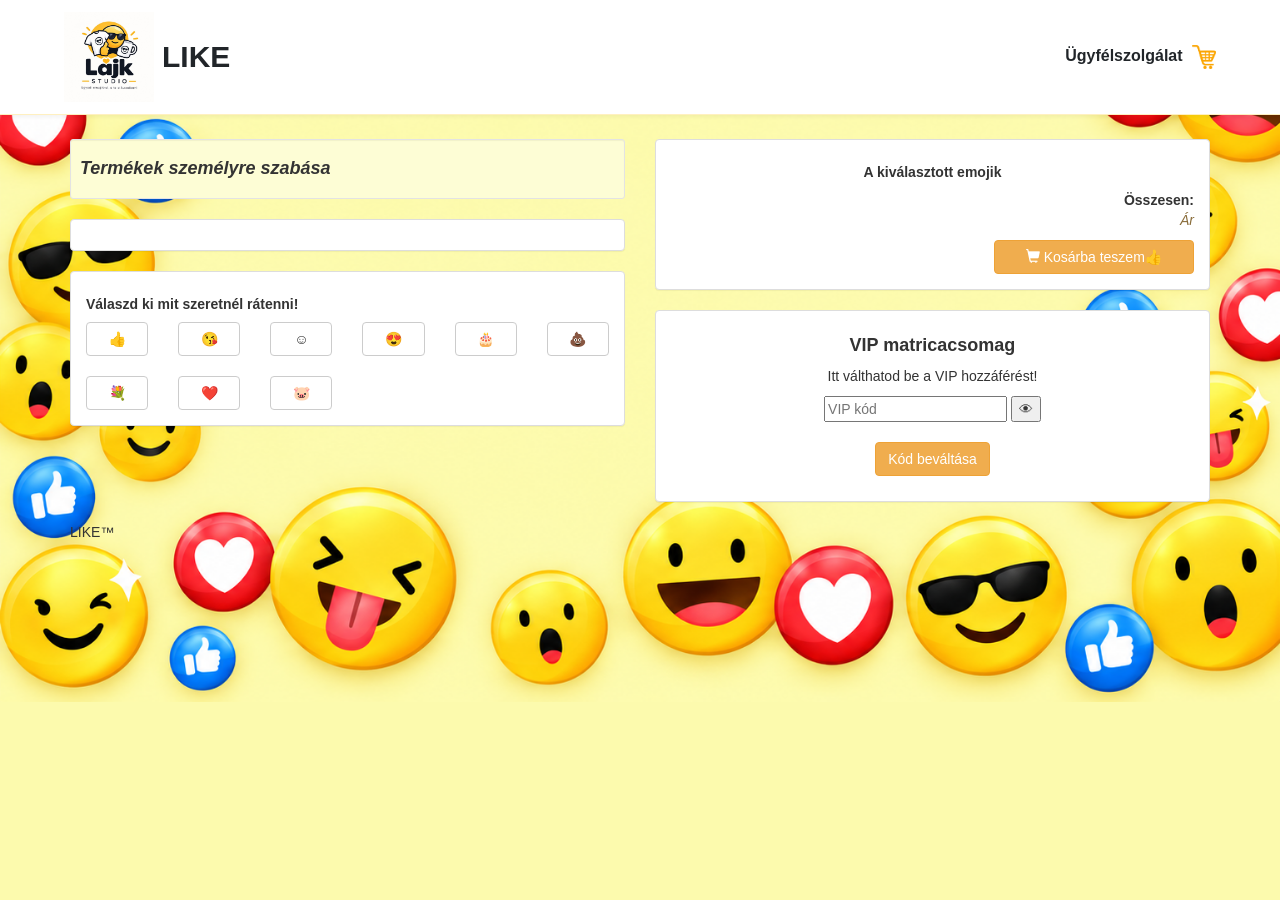
<file: terv.html>
<!DOCTYPE html>
<html lang="hu">
<head>
  <title>termékek személyre szabása</title>
  <meta charset="utf-8">
  <meta name="viewport" content="width=device-width, initial-scale=1">
  <link rel="stylesheet" href="https://maxcdn.bootstrapcdn.com/bootstrap/3.4.1/css/bootstrap.min.css">
  <script src="https://ajax.googleapis.com/ajax/libs/jquery/3.7.1/jquery.min.js"></script>
  <script src="https://maxcdn.bootstrapcdn.com/bootstrap/3.4.1/js/bootstrap.min.js"></script>
  <link rel="stylesheet" href="terv.css">

    <link rel="apple-touch-icon" sizes="180x180" href="favicon_io/apple-touch-icon.png">
    <link rel="icon" type="image/png" sizes="32x32" href="favicon_io/favicon-32x32.png">
    <link rel="icon" type="image/png" sizes="16x16" href="favicon_io/favicon-16x16.png">
    <link rel="icon" href="favicon_io/favicon.ico" type="image/x-icon">
    <link rel="manifest" href="favicon_io/site.webmanifest">
</head>
<style>
      header.main-header {
        display: block;
        width: 100%;
        padding: 12px 0;
        margin: 0 0 24px 0;
        background-color: #fff;
        border: none;
        border-bottom: 1px solid rgba(255, 193, 7, 0.25);
        border-radius: 0;
        box-shadow: 0 2px 4px rgba(0, 0, 0, 0.05);
    }

    header.main-header .header-container {
        width: 100%;
        padding: 0 5%;
        display: flex;
        justify-content: space-between;
        align-items: center;
        box-sizing: border-box;
    }

    header.main-header .header-brand {
        display: flex;
        align-items: center;
        gap: 8px;
        margin: 0;
        padding: 0;
        height: auto;
        color: #212529;
        font-size: 30px;
        font-weight: 700;
        line-height: normal;
        text-decoration: none;
    }

    header.main-header #logo {
        display: block;
        width: 90px;
        height: 90px;
        object-fit: contain;
    }

    header.main-header .header-link {
        color: #212529;
        font-size: 16px;
        font-weight: 700;
        text-decoration: none;
    }

    header.main-header .header-link:hover {
        color: #212529;
        text-decoration: none;
    }
    .logo-emoji { font-size: 24px; }
    .header-right { margin-top: 8px; }
</style>
<body>
    <header class="main-header">
        <div class="header-container">
            <a href="#" class="header-brand">
                <img src="logo.jpg" alt="logo" id="logo">
                <span>LIKE</span>
            </a>

            <div>
                <a href="support.html" class="header-link">
                    Ügyfélszolgálat
                </a>
                <a style="margin-left: 5px;" href="kosar.html" class="header-link">
                  <img src="cart-icon.png" alt="Kosár" width="24" height="24">
                </a>
            </div>
        </div>
    </header>

  <main class="container">
    <div class="row">
      <div class="col-xs-12 col-md-6">
        <div class="well well-sm" id="vsarga">
          <h4><em>Termékek személyre szabása</em></h4>
        </div>


        <div class="panel panel-default">
          <div class="panel-body text-center">
            <!-- képeket ide tedd :3 :3 :3 (mármint a bögre, stb) -->
          </div>
        </div>



        <div class="panel panel-default">
          <div class="panel-body">
            <h5><strong>Válaszd ki mit szeretnél rátenni!</strong></h5>
            <div class="row text-center">
              <div class="col-xs-2"><button class="btn btn-default btn-block" type="button">👍</button></div>
              <div class="col-xs-2"><button class="btn btn-default btn-block" type="button">😘</button></div>
              <div class="col-xs-2"><button class="btn btn-default btn-block" type="button">☺️</button></div>
            <div class="col-xs-2"><button class="btn btn-default btn-block" type="button">😍</button></div>
              <div class="col-xs-2"><button class="btn btn-default btn-block" type="button">🎂</button></div>
              <div class="col-xs-2"><button class="btn btn-default btn-block" type="button">💩</button></div>
            </div>
            <br>


            <div class="row text-center">
              <div class="col-xs-2"><button class="btn btn-default btn-block" type="button">💐</button></div>
              <div class="col-xs-2"><button class="btn btn-default btn-block" type="button">❤️</button></div>
              <div class="col-xs-2"><button class="btn btn-default btn-block" type="button">🐷</button></div>
            </div>
          </div>
        </div>
      </div>




      <div class="col-xs-12 col-md-6">
        <div class="panel panel-default">
          <div class="panel-body">
            <h5 class="text-center"><strong>A kiválasztott emojik</strong></h5>
            <div class="row">
              <div class="col-xs-7">
              </div>
              <div class="col-xs-5 text-right">
                <p>
                  <strong>Összesen:</strong><br>
                  <span class="text-warning"><em>Ár</em></span>
                </p>
                <button class="btn btn-warning btn-block" type="button">
                  <span class="glyphicon glyphicon-shopping-cart"></span> Kosárba teszem👍
                </button>
              </div>
            </div>
          </div>
        </div>



  <div class="panel panel-default" id="vip-redeem-panel">
    <div class="panel-body text-center">
        <h4><strong>VIP matricacsomag</strong></h4>
        <p>Itt válthatod be a VIP hozzáférést!</p>

        <form id="vip-redeem-form">
            <div>
                <input type="password" id="vip-redeem-code" placeholder="VIP kód">

                <button type="button" onclick="
                    let x = document.getElementById('vip-redeem-code');
                    x.type = x.type === 'password' ? 'text' : 'password';
                ">👁</button>
            </div>
            <br>
            <button class="btn btn-warning" type="submit">
                Kód beváltása
            </button>
        </form>

        <p id="vip-redeem-message"
           role="status"
           aria-live="polite"
           style="margin-top: 10px;">
        </p>
    </div>
</div>

<div id="vip-content" hidden>
    <div class="well well-sm text-warning" id="vsarga">
        <span class="glyphicon glyphicon-lock"></span>
        <strong>VIP matrica csomag 👑</strong>
</div>


<div class="vip-image-picker">
 <p class="fw-bold">Köszönjük, hogy aktiváltad a vip csomagot, válaszd ki mit szeretnél rátenni!</p>
    <div class="vip-image-grid">

        <button type="button" onclick="termekKep('johnpork.png')">
            <img src="johnpork.png">
        </button>

        <button type="button" onclick="termekKep('meno johnpork.png')">
            <img src="meno johnpork.png">
        </button>

        <button type="button" onclick="termekKep('diszno.png')">
            <img src="diszno.png">
        </button>

        <button type="button" onclick="termekKep('evil johnpork.png')">
            <img src="evil johnpork.png">
        </button>

        <button type="button" onclick="termekKep('csirke pork.png')">
            <img src="csirke pork.png">
        </button>

        <button type="button" onclick="termekKep('terhes johnpork.png')">
            <img src="terhes johnpork.png">
        </button>

    </div>
</div>
    </div>
    </div>
    </div>
  </main>


 <footer class="main-footer">
    <div class="container">
      <p class="footer-text">LIKE™</p>
    </div>
  </footer>
<script>

      document.getElementById("vip-redeem-form").addEventListener("submit", function(event) {
          event.preventDefault();

          const code = document.getElementById("vip-redeem-code").value.trim().toLowerCase();
          const panel = document.getElementById("vip-redeem-panel");
          const content = document.getElementById("vip-content");
          const message = document.getElementById("vip-redeem-message");

          if (code === "") {
              message.textContent = "Nem adtál meg semmilyen kódot!";
              message.className = "text-danger";
              return;
          }

          if (code === "johnpork") {
              panel.style.display = "none";
              content.hidden = false;
          } else {
              message.textContent = "Hibás beváltókód! Próbáld újra!";
              message.className = "text-danger";
          }
      });
        function termekKep(kep) {
        document.getElementById("termek-kep").src = kep;
        }
      </script>
</body>
</html>
</file>
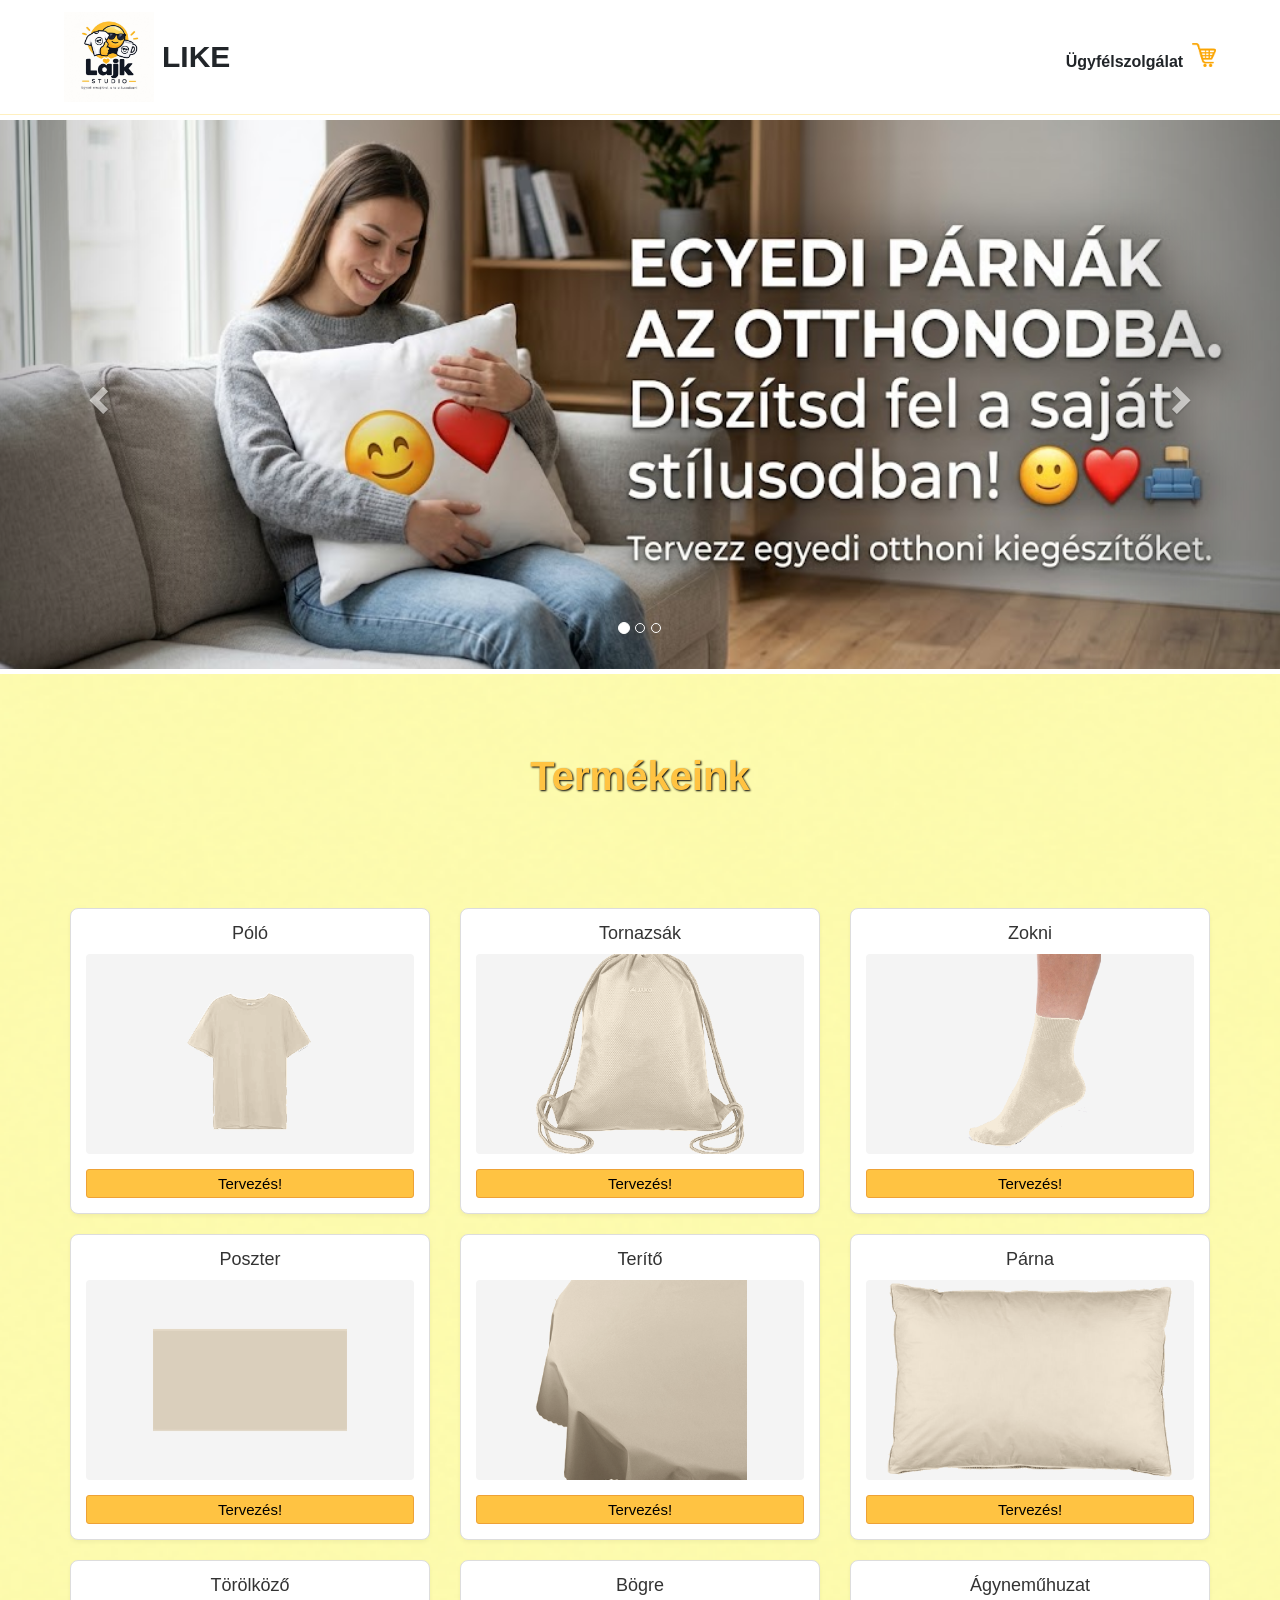
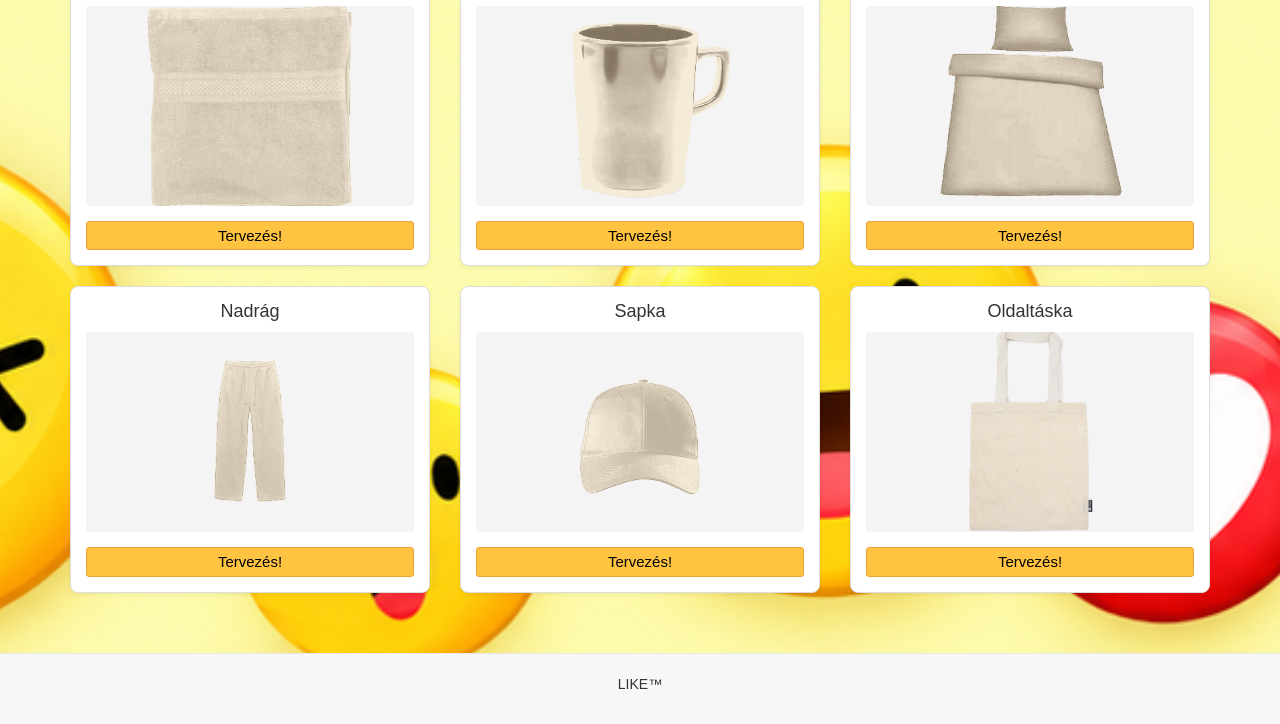
<file: szerver/LajkStudio/wwwroot/fooldal.html>
<!DOCTYPE html>
<html lang="hu">
<head>
  <title>LIKE - Főoldal</title>
  <meta charset="utf-8">
  <meta name="viewport" content="width=device-width, initial-scale=1">
  <link rel="stylesheet" href="https://maxcdn.bootstrapcdn.com/bootstrap/3.4.1/css/bootstrap.min.css">
  <script src="https://ajax.googleapis.com/ajax/libs/jquery/3.7.1/jquery.min.js"></script>
  <script src="https://maxcdn.bootstrapcdn.com/bootstrap/3.4.1/js/bootstrap.min.js"></script>
  <link rel="stylesheet" href="fooldal.css">

  <link rel="apple-touch-icon" sizes="180x180" href="favicon_io/apple-touch-icon.png">
  <link rel="icon" type="image/png" sizes="32x32" href="favicon_io/favicon-32x32.png">
  <link rel="icon" type="image/png" sizes="16x16" href="favicon_io/favicon-16x16.png">
  <link rel="icon" href="favicon_io/favicon.ico" type="image/x-icon">
  <link rel="manifest" href="favicon_io/site.webmanifest">
  <style>
    .image-placeholder img {
      max-width: 100%;
      height: auto;
      display: block;
      object-fit: contain;
    }

    .carousel-inner {
      width: 200%;
      overflow: hidden;
      align-content: center;
    }

    .carousel-inner .item img {
      max-width: 100%;
      height: auto;

    }


    .product-card {
      border: 1px solid #ddd;
      border-radius: 8px;
      padding: 15px;
      margin-bottom: 20px;
      text-align: center;
      background-color: #fff;
      box-shadow: 0 2px 4px rgba(0,0,0,0.05);
    }
    .image-placeholder {
      height: 200px;
      display: flex;
      align-items: center;
      justify-content: center;
      background-color: #f4f4f4;
      margin-bottom: 15px;
      border-radius: 4px;
      overflow: hidden;
    }

    header.main-header {
      display: block;
      width: 100%;
      padding: 12px 0;
      margin: 0;
      background-color: #fff;
      border: none;
      border-bottom: 1px solid rgba(255, 193, 7, 0.25);
      border-radius: 0;
      box-shadow: 0 2px 4px rgba(0, 0, 0, 0.05);
    }

    header.main-header .header-container {
      width: 100%;
      padding: 0 5%;
      display: flex;
      justify-content: space-between;
      align-items: center;
      box-sizing: border-box;
    }

    header.main-header .header-brand {
      display: flex;
      align-items: center;
      gap: 8px;
      margin: 0;
      padding: 0;
      height: auto;
      color: #212529;
      font-size: 30px;
      font-weight: 700;
      line-height: normal;
      text-decoration: none;
      cursor: url('one-finger-32.ico'), grab;
    }

    header.main-header #logo {
      display: block;
      width: 90px;
      height: 90px;
      object-fit: contain;
    }

    header.main-header .header-link {
      color: #212529;
      font-size: 16px;
      font-weight: 700;
      text-decoration: none;
      
    }

    header.main-header .header-link:hover {
      color: #212529;
      text-decoration: none;
    }

    .product-title { margin-top: 0; font-size: 18px;}
    .design-btn { margin-top: 10px; background-color:rgb(255, 195, 66); font-size:15px; cursor: url('one-finger-32.ico'), grab;}

    .main-footer { text-align: center; padding: 20px 0; margin-top: 40px; background-color: #f8f8f8; border-top: 1px solid #e7e7e7;}
    .left,.right {cursor: url('one-finger-32.ico'), grab;}

    
    .emoji_carousel{
      border-top: white 5px solid;
      border-bottom: white 5px solid;
      margin-top: 30px;
      margin-left: 0;
      width: 100%;
    }

    #myCarousel{
      margin-top: 0;
    }

    .carousel, .slide {
      margin-top: 0;
    }

    .emoji_carousel .carousel-inner{
      width: 100%;
      overflow: hidden;
    }

    .emoji_carousel .carousel-inner .item img{

      width: 100%;
      max-width: none;
      height: auto;
    }
  </style>
</head>
<body>

<header class="main-header">
  <div class="header-container">
    <a href="#" class="header-brand">
      <img src="logo.jpg" alt="logo" id="logo">
      <span>LIKE</span>
    </a>

    <div>
      <a href="ugyfelszolgalat.html" class="header-link">
        Ügyfélszolgálat
      </a>
      <a style="margin-left: 5px;" href="kosar.html" class="header-link">
                <img src="cart-icon.png" alt="Kosár" width="24" height="24">
            </a>
    </div>
  </div>
</header>

<div id="myCarousel" class="carousel slide emoji_carousel" data-ride="carousel">
  <ol class="carousel-indicators">
    <li data-target="#myCarousel" data-slide-to="0" class="active"></li>
    <li data-target="#myCarousel" data-slide-to="1"></li>
    <li data-target="#myCarousel" data-slide-to="2"></li>
  </ol>

  <div class="carousel-inner">
    <div class="item active">
      <img src="media/carousel1.png" alt="Párna">
    </div>

    <div class="item">
      <img src="media/carousel2.png" alt="Táska">
    </div>

    <div class="item">
      <img src="media/carousel3.png" alt="Póló">
    </div>
  </div>

  <a class="left carousel-control" href="#myCarousel" data-slide="prev">
    <span class="glyphicon glyphicon-chevron-left"></span>
    <span class="sr-only">Previous</span>
  </a>
  <a class="right carousel-control" href="#myCarousel" data-slide="next">
    <span class="glyphicon glyphicon-chevron-right"></span>
    <span class="sr-only">Next</span>
  </a>
</div>
<h1 class="mainTitle">Termékeink</h1>
<main class="container products-section">

  <div class="row">
    <div class="col-xs-12 col-sm-6 col-md-4">
      <div class="product-card">
        <div class="product-info">
          <h3 class="product-title">Póló</h3>
          <div class="product-image-container">
            <div class="image-placeholder">
              <img src="media/termek_01.png" alt="Póló" >
            </div>
          </div>
          <a href="/tervezes/1/1/" class="btn btn-warning design-btn">Tervezés!</a>
        </div>
      </div>
    </div>

    <div class="col-xs-12 col-sm-6 col-md-4">
      <div class="product-card">
        <div class="product-info">
          <h3 class="product-title">Tornazsák</h3>
          <div class="product-image-container">
            <div class="image-placeholder">
              <img src="media/termek_02.png" alt="Tornazsák" >
            </div>
          </div>
          <a href="/tervezes/2/1/" class="btn btn-warning design-btn">Tervezés!</a>
        </div>
      </div>
    </div>

    <div class="col-xs-12 col-sm-6 col-md-4">
      <div class="product-card">
        <div class="product-info">
          <h3 class="product-title">Zokni</h3>
          <div class="product-image-container">
            <div class="image-placeholder">
              <img src="media/termek_03.png" alt="Zokni" >
            </div>
          </div>
          <a href="/tervezes/3/1/" class="btn btn-warning design-btn">Tervezés!</a>
        </div>
      </div>
    </div>

    <div class="col-xs-12 col-sm-6 col-md-4">
      <div class="product-card">
        <div class="product-info">
          <h3 class="product-title">Poszter</h3>
          <div class="product-image-container">
            <div class="image-placeholder">
              <img src="media/termek_04.png" alt="Poszter" >
            </div>
          </div>
          <a href="/tervezes/4/1/" class="btn btn-warning design-btn">Tervezés!</a>
        </div>
      </div>
    </div>

    <div class="col-xs-12 col-sm-6 col-md-4">
      <div class="product-card">
        <div class="product-info">
          <h3 class="product-title">Terítő</h3>
          <div class="product-image-container">
            <div class="image-placeholder">
              <img src="media/termek_05.png" alt="Terítő" >
            </div>
          </div>
          <a href="/tervezes/5/1/" class="btn btn-warning design-btn">Tervezés!</a>
        </div>
      </div>
    </div>

    <div class="col-xs-12 col-sm-6 col-md-4">
      <div class="product-card">
        <div class="product-info">
          <h3 class="product-title">Párna</h3>
          <div class="product-image-container">
            <div class="image-placeholder">
              <img src="media/termek_06.png" alt="Párna" >
            </div>
          </div>
          <a href="/tervezes/6/1/" class="btn btn-warning design-btn">Tervezés!</a>
        </div>
      </div>
    </div>

    <div class="col-xs-12 col-sm-6 col-md-4">
      <div class="product-card">
        <div class="product-info">
          <h3 class="product-title">Törölköző</h3>
          <div class="product-image-container">
            <div class="image-placeholder">
              <img src="media/termek_07.png" alt="Törölköző" >
            </div>
          </div>
          <a href="/tervezes/7/1/" class="btn btn-warning design-btn">Tervezés!</a>
        </div>
      </div>
    </div>

    <div class="col-xs-12 col-sm-6 col-md-4">
      <div class="product-card">
        <div class="product-info">
          <h3 class="product-title">Bögre</h3>
          <div class="product-image-container">
            <div class="image-placeholder">
              <img src="media/termek_08.png" alt="Bögre" >
            </div>
          </div>
          <a href="/tervezes/8/1/" class="btn btn-warning design-btn">Tervezés!</a>
        </div>
      </div>
    </div>

    <div class="col-xs-12 col-sm-6 col-md-4">
      <div class="product-card">
        <div class="product-info">
          <h3 class="product-title">Ágyneműhuzat</h3>
          <div class="product-image-container">
            <div class="image-placeholder">
              <img src="media/termek_09.png" alt="Ágyneműhuzat" >
            </div>
          </div>
          <a href="/tervezes/9/1/" class="btn btn-warning design-btn">Tervezés!</a>
        </div>
      </div>
    </div>

    <div class="col-xs-12 col-sm-6 col-md-4">
      <div class="product-card">
        <div class="product-info">
          <h3 class="product-title">Nadrág</h3>
          <div class="product-image-container">
            <div class="image-placeholder">
              <img src="media/termek_10.png" alt="Nadrág" >
            </div>
          </div>
          <a href="/tervezes/10/1/" class="btn btn-warning design-btn">Tervezés!</a>
        </div>
      </div>
    </div>

    <div class="col-xs-12 col-sm-6 col-md-4">
      <div class="product-card">
        <div class="product-info">
          <h3 class="product-title">Sapka</h3>
          <div class="product-image-container">
            <div class="image-placeholder">
              <img src="media/termek_11.png" alt="Sapka" >
            </div>
          </div>
          <a href="/tervezes/11/1/" class="btn btn-warning design-btn">Tervezés!</a>
        </div>
      </div>
    </div>

    <div class="col-xs-12 col-sm-6 col-md-4">
      <div class="product-card">
        <div class="product-info">
          <h3 class="product-title">Oldaltáska</h3>
          <div class="product-image-container">
            <div class="image-placeholder">
              <img src="media/termek_12.png" alt="Oldaltáska" >
            </div>
          </div>
          <a href="/tervezes/12/1/" class="btn btn-warning design-btn">Tervezés!</a>
        </div>
      </div>
    </div>

  </div>
</main>

<footer class="main-footer">
  <div class="container">
    <p class="footer-text">LIKE™</p>
  </div>
</footer>

<script>
  const cards = document.querySelectorAll('.product-card');

  cards.forEach(card => {
    card.style.transition = 'transform 0.4s ease';

    card.onmouseenter = () => {
      card.style.transform = 'scale(1.05)';
    };
    card.onmouseleave = () => {
      card.style.transform = 'scale(1)';
    };
  });
</script>
</body>
</html>
</file>
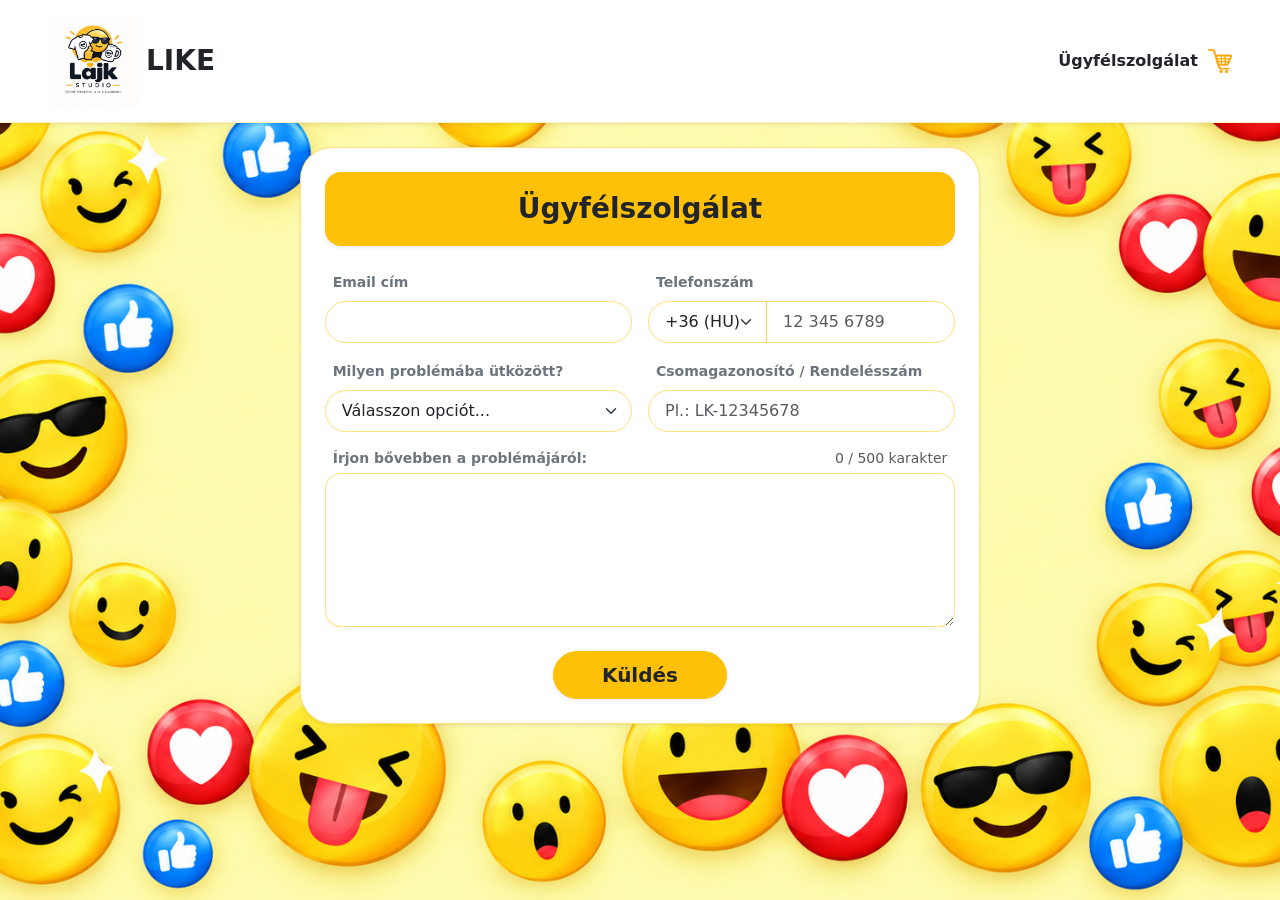
<file: szerver/LajkStudio/wwwroot/ugyfelszolgalat.html>
<!DOCTYPE html>
<html lang="hu">
<head>
    <meta charset="UTF-8">
    <meta name="viewport" content="width=device-width, initial-scale=1.0">
    <title> Ügyfélszolgálat</title>
    <link href="https://cdn.jsdelivr.net/npm/bootstrap@5.3.0/dist/css/bootstrap.min.css" rel="stylesheet">
    <script src="https://cdn.jsdelivr.net/npm/bootstrap@5.3.0/dist/js/bootstrap.bundle.min.js"></script>

    <link rel="apple-touch-icon" sizes="180x180" href="favicon_io/apple-touch-icon.png">
    <link rel="icon" type="image/png" sizes="32x32" href="favicon_io/favicon-32x32.png">
    <link rel="icon" type="image/png" sizes="16x16" href="favicon_io/favicon-16x16.png">
    <link rel="icon" href="favicon_io/favicon.ico" type="image/x-icon">
    <link rel="manifest" href="favicon_io/site.webmanifest">
</head>
<style>
    html {
        cursor: url('whole-hand-32.ico'), default;
    }

    a,
    button,
    input[type="submit"],
    input[type="button"],
    input[type="reset"],
    select {
        cursor: url('one-finger-32.ico'), grab;
    }

    button[type="submit"] {
        cursor: url('one-finger-32.ico'), grab !important;
    }

    body{
        background-image: url("fohatter.png");
        background-size: cover;
        background-position: center;
        background-repeat: no-repeat;
    }
    #logo{
        width: 90px;
        height: 90px;
    }
</style>
<body class="bg-warning bg-opacity-10 min-vh-100 d-flex flex-column">

    <header class="bg-white border-bottom border-warning border-opacity-25 py-3 mb-4 shadow-sm">
        <div class="container-fluid px-3 px-md-5 d-flex justify-content-between align-items-center">
            <a href="/" class="navbar-brand fs-3 fw-bold text-dark text-decoration-none d-flex align-items-center gap-2">
                <img src="logo.jpg" alt="logo" id="logo"><span>LIKE</span>
            </a>
            <div>
                <a href="#" class="fw-bold text-dark text-decoration-none fs-6">Ügyfélszolgálat</a>
                <a style="margin-left: 5px;" href="kosar.html" class="header-link">
                    <img src="cart-icon.png" alt="Kosár" width="24" height="24">
                </a>
            </div>
        </div>
    </header>

    <main class="container-fluid px-3 px-md-5 mb-5 flex-grow-1">
        <div class="row justify-content-center">
            <div class="col-12 col-md-10 col-lg-8 col-xl-7">
                <div class="card border border-warning border-opacity-50 rounded-5 shadow-sm p-3 p-md-4 bg-white">
                    
                    <div class="bg-warning text-dark text-center py-3 rounded-4 fw-bold fs-3 mb-4 shadow-sm">
                        Ügyfélszolgálat
                    </div>

                    <div id="alertBox" class="alert alert-success d-none mb-4 rounded-4" role="alert">
                        Köszönjük a megkeresést! Ügyfélszolgálatunk hamarosan felveszi Önnel a kapcsolatot.
                    </div>

                    <form id="contactForm">
                        <div class="row g-3 mb-3">
                            <div class="col-md-6">
                                <label for="email" class="form-label fw-semibold text-secondary small ms-2">Email cím</label>
                                <input type="email" class="form-control rounded-pill border-warning border-opacity-50 px-3 py-2" id="email" required>
                            </div>
                            <div class="col-md-6">
                                <label for="phone" class="form-label fw-semibold text-secondary small ms-2">Telefonszám</label>
                                <div class="input-group">
                                    <select class="form-select rounded-start-pill border-warning border-opacity-50 px-3 py-2 w-auto flex-grow-0" id="countryCode">
                                        <option value="+36">+36 (HU)</option>
                                        <option value="+43">+43 (AT)</option>
                                        <option value="+49">+49 (DE)</option>
                                        <option value="+40">+40 (RO)</option>
                                        <option value="+421">+421 (SK)</option>
                                        <option value="+380">+380 (UA)</option>
                                    </select>
                                    <input type="tel" class="form-control rounded-end-pill border-warning border-opacity-50 px-3 py-2" id="phone" placeholder="12 345 6789" required>
                                </div>
                            </div>
                        </div>

                        <div class="row g-3 mb-3">
                            <div class="col-md-6">
                                <label for="issueType" class="form-label fw-semibold text-secondary small ms-2">Milyen problémába ütközött?</label>
                                <select class="form-select rounded-pill border-warning border-opacity-50 px-3 py-2" id="issueType" required>
                                    <option value="" selected disabled>Válasszon opciót...</option>
                                    <option value="csomag">Probléma a csomaggal / szállítással</option>
                                    <option value="serult">Sérült vagy hibás terméket kaptam</option>
                                    <option value="nem_az">Nem azt kaptam, amit rendeltem</option>
                                    <option value="csere">Méret- vagy termékcsere kérelem</option>
                                    <option value="fizetes">Fizetéssel kapcsolatos kérdés</option>
                                    <option value="egyeb">Egyéb észrevétel / kérdés</option>
                                </select>
                            </div>
                            <div class="col-md-6">
                                <label for="trackingNumber" class="form-label fw-semibold text-secondary small ms-2">Csomagazonosító / Rendelésszám</label>
                                <input type="text" class="form-control rounded-pill border-warning border-opacity-50 px-3 py-2" id="trackingNumber" placeholder="Pl.: LK-12345678" required>
                            </div>
                        </div>

                        <div class="mb-4">
                            <div class="d-flex justify-content-between align-items-center mb-1">
                                <label for="message" class="form-label fw-semibold text-secondary small ms-2 mb-0">Írjon bővebben a problémájáról:</label>
                                <small class="text-muted me-2"><span id="charCount">0</span> / 500 karakter</small>
                            </div>
                            <textarea class="form-control rounded-4 border-warning border-opacity-50 p-3" id="message" rows="5" maxlength="500" required></textarea>
                        </div>

                        <div class="d-flex justify-content-center">
                            <button type="submit" class="btn btn-warning rounded-pill px-5 py-2 fw-bold shadow-sm fs-5 text-dark">Küldés</button>
                        </div>
                    </form>

                </div>
            </div>
        </div>
    </main>

    <script>
        const messageInput = document.getElementById('message');
        const charCount = document.getElementById('charCount');
        const contactForm = document.getElementById('contactForm');
        const alertBox = document.getElementById('alertBox');

        messageInput.addEventListener('input', function () {
            charCount.textContent = this.value.length;
        });

        contactForm.addEventListener('submit', function (e) {
            e.preventDefault();
            alertBox.classList.remove('d-none');
            contactForm.reset();
            charCount.textContent = '0';
        });
    </script>

  
</body>
</html>
</file>
<file: fooldal.css>
html {
    cursor: url('whole-hand-32.ico'), default;
}

body{
    background-image: url("fohatter.png");
    background-size: cover;
    background-position: center;
    background-repeat: no-repeat;
}
.row{
    margin-top: 100px;
}
#logo{
        width: 90px;
        height: 90px;
        float: left;
    }
/*
.product-card {
    background: #fdfdd5;
    border-radius: 15px;
    padding: 50px;
    margin-top: 30px;
    margin: 10px auto 20px;
    text-align: center;
    width: 100%;
    box-shadow: 0 2px 6px rgba(0, 0, 0, 0.12);
}

.product-info {
    display: flex;
    flex-direction: column;
    align-items: center;
}

.product-title {
    font-size: 12px;
    margin: 5px 0;
}

.product-image-container {
    height: 65px;
    display: flex;
    align-items: center;
    justify-content: center;
}

.image-placeholder {
    margin-left:auto;
    margin-right:auto;
    align-items: center;
}
    */

.mainTitle {
    
    width: 100%;
    margin-top: 80px;
    text-align: center;
    font-size: 40px;
    color: rgb(255, 195, 66);
    text-shadow: #000 1px 1px 2px;
    font-weight: bold;
}

.design-btn {
    align-self: flex-start;
    background: rgb(254, 241, 51);
    color: #000;
    padding: 3px 6px;
    font-size: 10px;
    text-decoration: none;
    display: block;
    margin: auto;
    border-radius: 3px;
}
#termeknev{
    font-size: 20px;
    color: #000;
    font-weight: bold;
    text-decoration: underline;
}
#logonev{
    color: #e5d200;
    font-weight: bold;
}
header {
    display: flex;
    justify-content: space-between;
    align-items: center;
}

.header-link {
    display: inline-flex;
    align-items: center;
    color: #e5d200;
    font-weight: bold;
    margin: 0;
    padding: 0;
    line-height: normal;
    text-decoration: none;
    cursor: url('one-finger-32.ico'), grab;
}
</file>
<file: carousel.css>
/*Ezt majd szúrd be a főoldal CSS-be */
.emoji_carousel{
    border-top: white 5px solid;
    border-bottom: white 5px solid;
    margin-top: 30px;
    margin-left: 0;
    width: 100%;
}

#myCarousel{
    margin-top: 0px;
}

.carousel, .slide {
    margin-top: 0px;
}

.emoji_carousel .carousel-inner{
    width: 100%;
    overflow: hidden;
}
 
.emoji_carousel .carousel-inner .item img{
    
    width: 100%;
    max-width: none;
    height: auto;
}
</file>
<file: terv.css>
body{
    background-image: url("fohatter.png");
    background-size: cover;
    background-position: center;
    background-repeat: no-repeat;
    background-color: #fcfaad;
}
#vsarga{
    background: #fdfdd5;
}
h4{
    font-weight: bold;
}
#logonev{
    color: #e5d200;
    font-weight: bold;
}
#ugyfelszolgalat{
    color: #e5d200;
    font-weight: bold;
}

.vip-image-grid {
    display: grid;
    grid-template-columns: repeat(3, 1fr);
    gap: 12px;
    width: 100%;
    max-width: 450px;
    margin: 15px auto;
}

.vip-image-grid button {
    width: 100%;
    height: 120px;
    border: 2px solid gold;
    border-radius: 12px;
    padding: 8px;
    cursor: pointer;
    display: flex;
    align-items: center;
    justify-content: center;
}

.vip-image-grid button img {
    width: 100%;
    height: 100%;
    object-fit: contain;
}

.vip-image-grid button:hover {
    border-color: white;
    transform: scale(1.04);
}
.vip-image-picker {
    background: white;
    padding: 20px;
    border-radius: 15px;
    color: black;
}
</file>
<file: szerver/LajkStudio/wwwroot/fooldal.css>
html {
    cursor: url('whole-hand-32.ico'), default;
}

body{
    background-image: url("fohatter.png");
    background-size: cover;
    background-position: center;
    background-repeat: no-repeat;
}
.row{
    margin-top: 100px;
}
#logo{
    width: 90px;
    height: 90px;
    float: left;
}
/*
.product-card {
    background: #fdfdd5;
    border-radius: 15px;
    padding: 50px;
    margin-top: 30px;
    margin: 10px auto 20px;
    text-align: center;
    width: 100%;
    box-shadow: 0 2px 6px rgba(0, 0, 0, 0.12);
}

.product-info {
    display: flex;
    flex-direction: column;
    align-items: center;
}

.product-title {
    font-size: 12px;
    margin: 5px 0;
}

.product-image-container {
    height: 65px;
    display: flex;
    align-items: center;
    justify-content: center;
}

.image-placeholder {
    margin-left:auto;
    margin-right:auto;
    align-items: center;
}
    */

.mainTitle {
    width: 100%;
    margin-top: 80px;
    text-align: center;
    font-size: 40px;
    color: rgb(255, 195, 66);
    text-shadow: #000 1px 1px 2px;
    font-weight: bold;
}

.design-btn {
    align-self: flex-start;
    background: rgb(254, 241, 51);
    color: #000;
    padding: 3px 6px;
    font-size: 10px;
    text-decoration: none;
    display: block;
    margin: auto;
    border-radius: 3px;
}
#termeknev{
    font-size: 20px;
    color: #000;
    font-weight: bold;
    text-decoration: underline;
}
#logonev{
    color: #e5d200;
    font-weight: bold;
}
header {
    display: flex;
    justify-content: space-between;
    align-items: center;
}

.header-link {
    display: inline-flex;
    align-items: center;
    color: #e5d200;
    font-weight: bold;
    margin: 0;
    padding: 0;
    line-height: normal;
    text-decoration: none;
    cursor: url('one-finger-32.ico'), grab;
}
</file>
